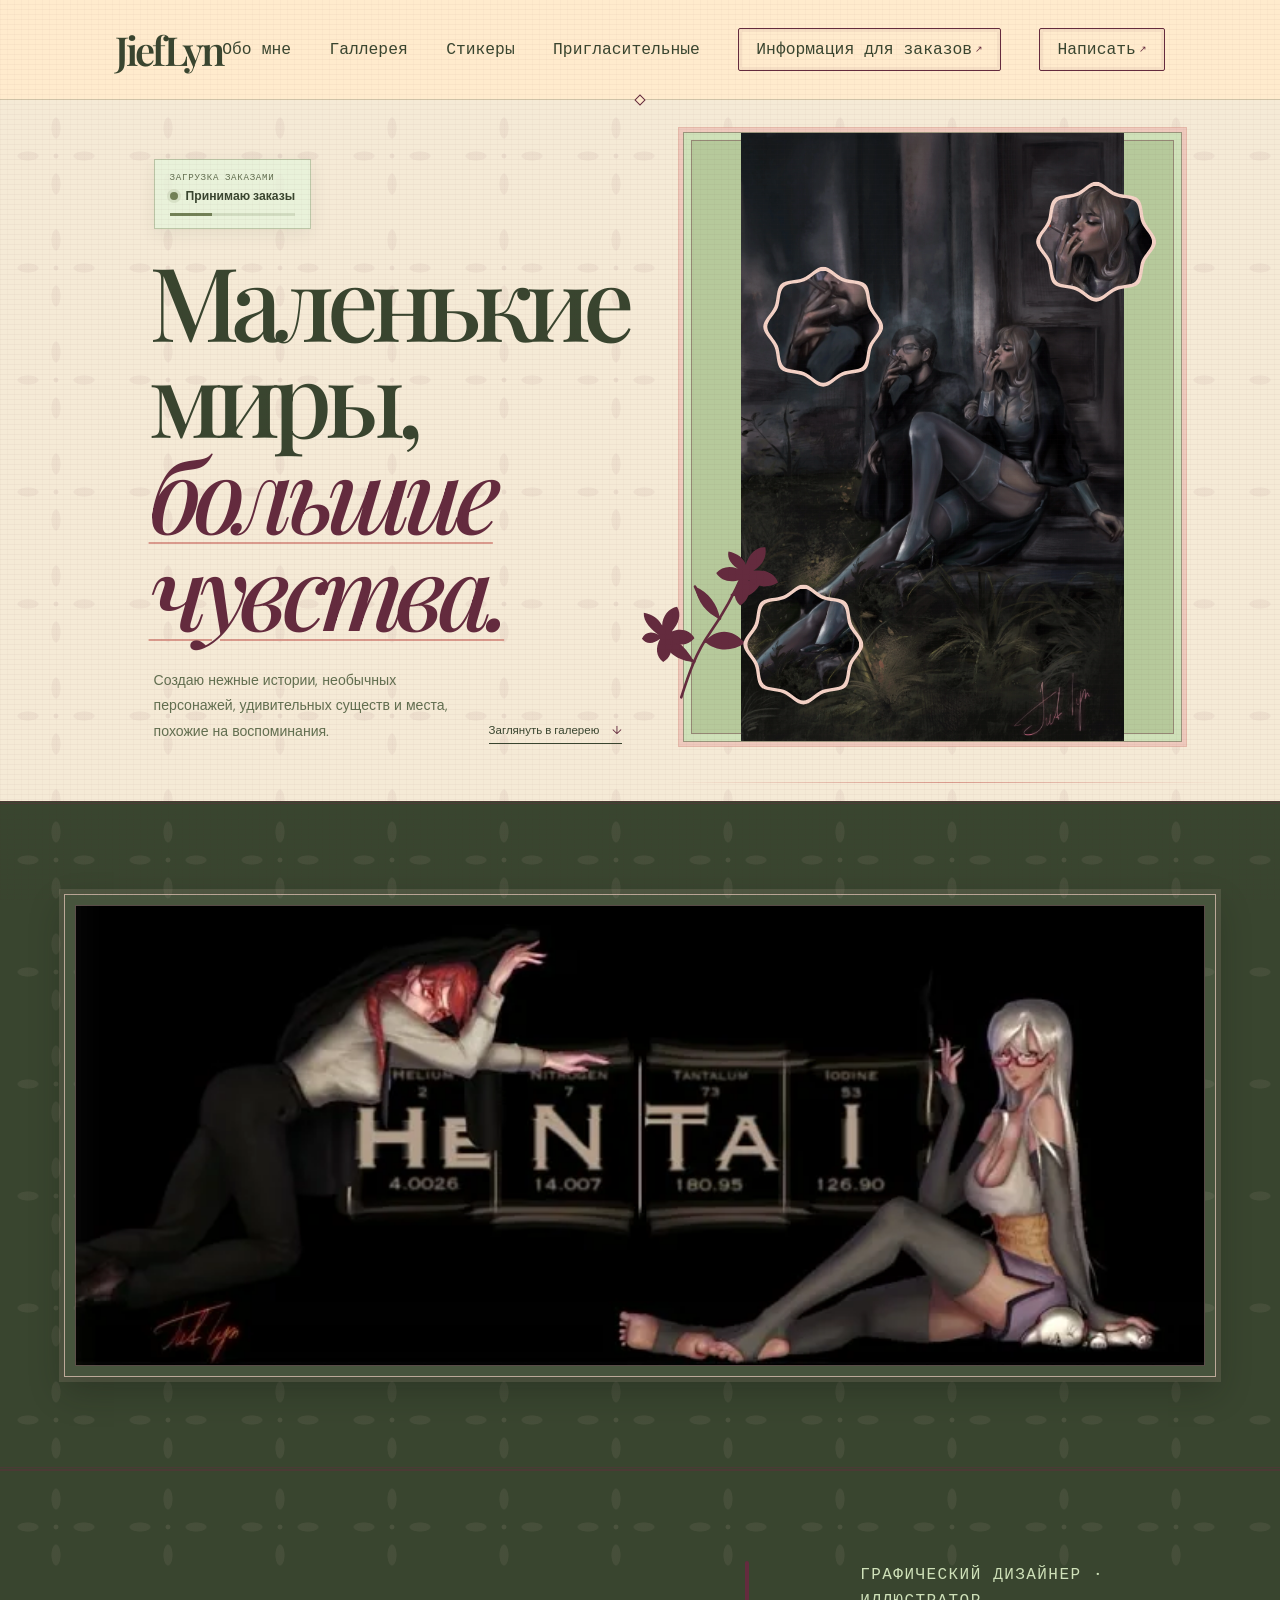
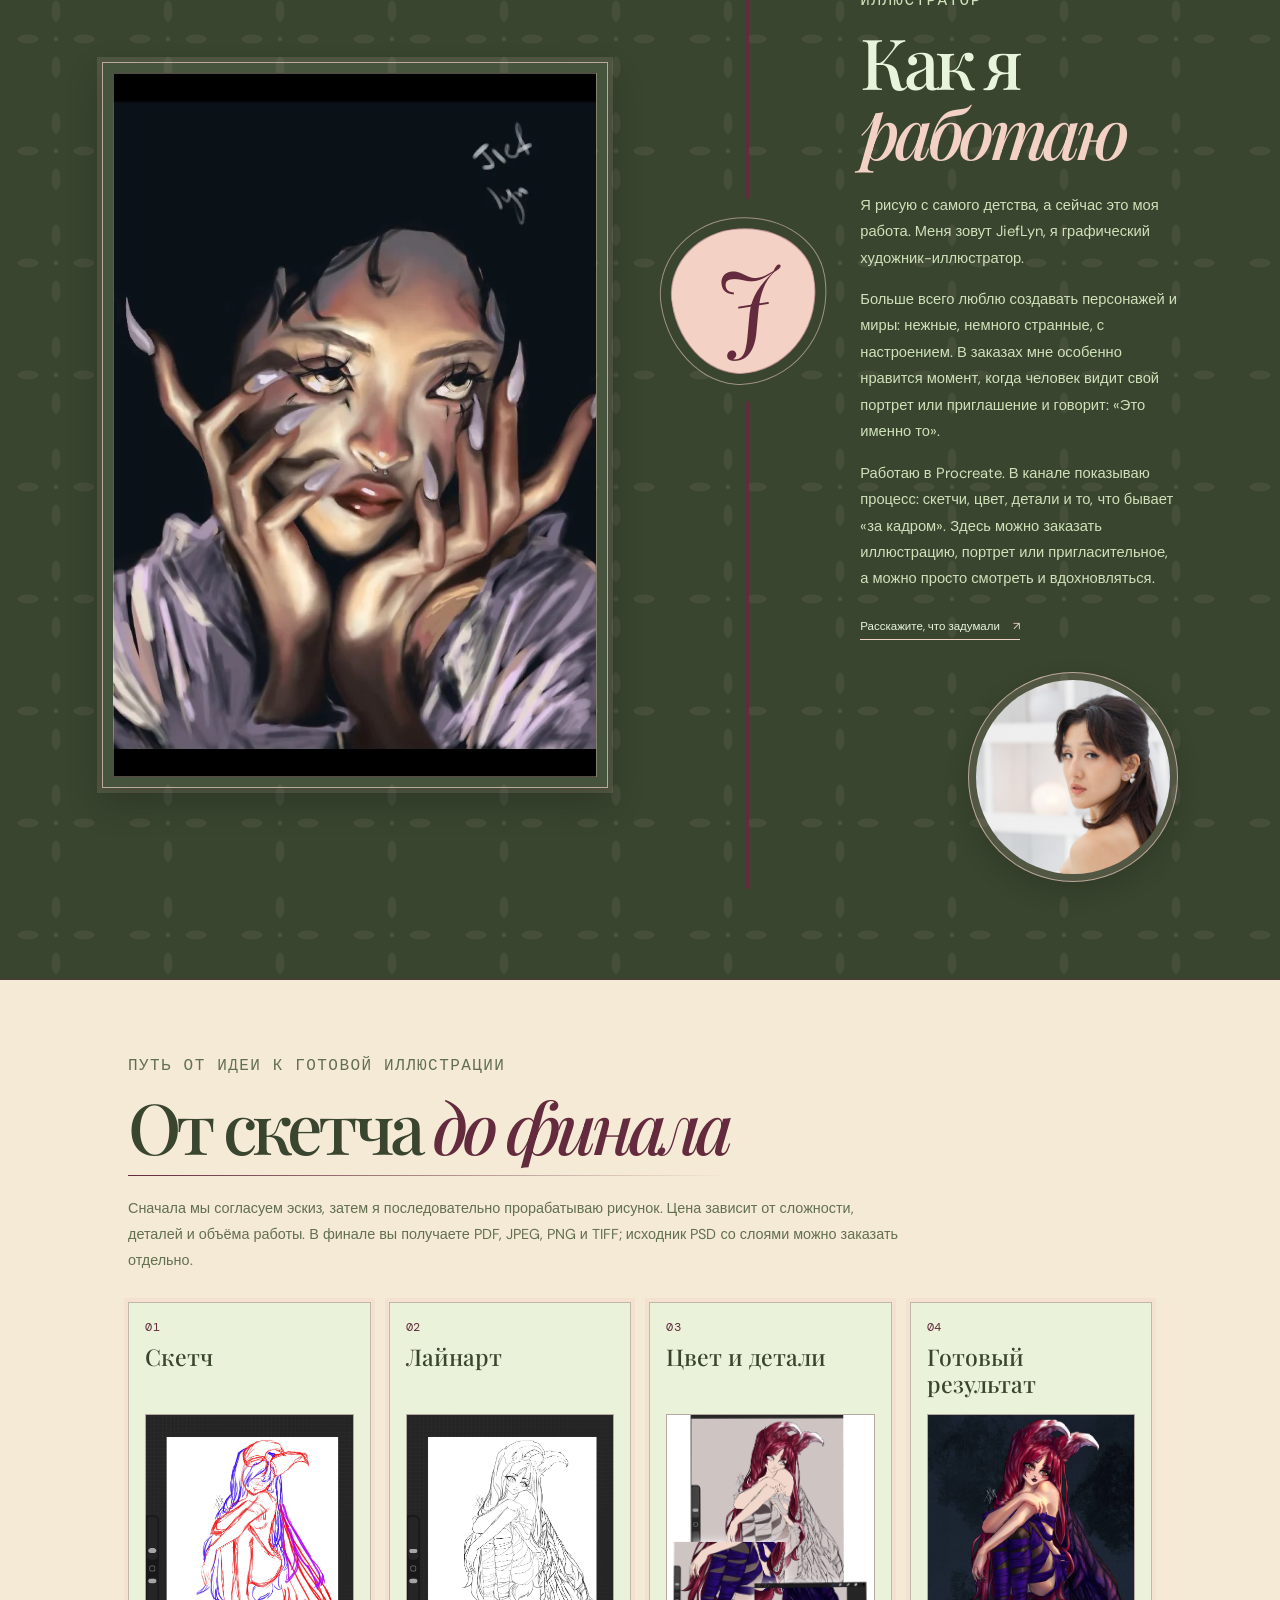
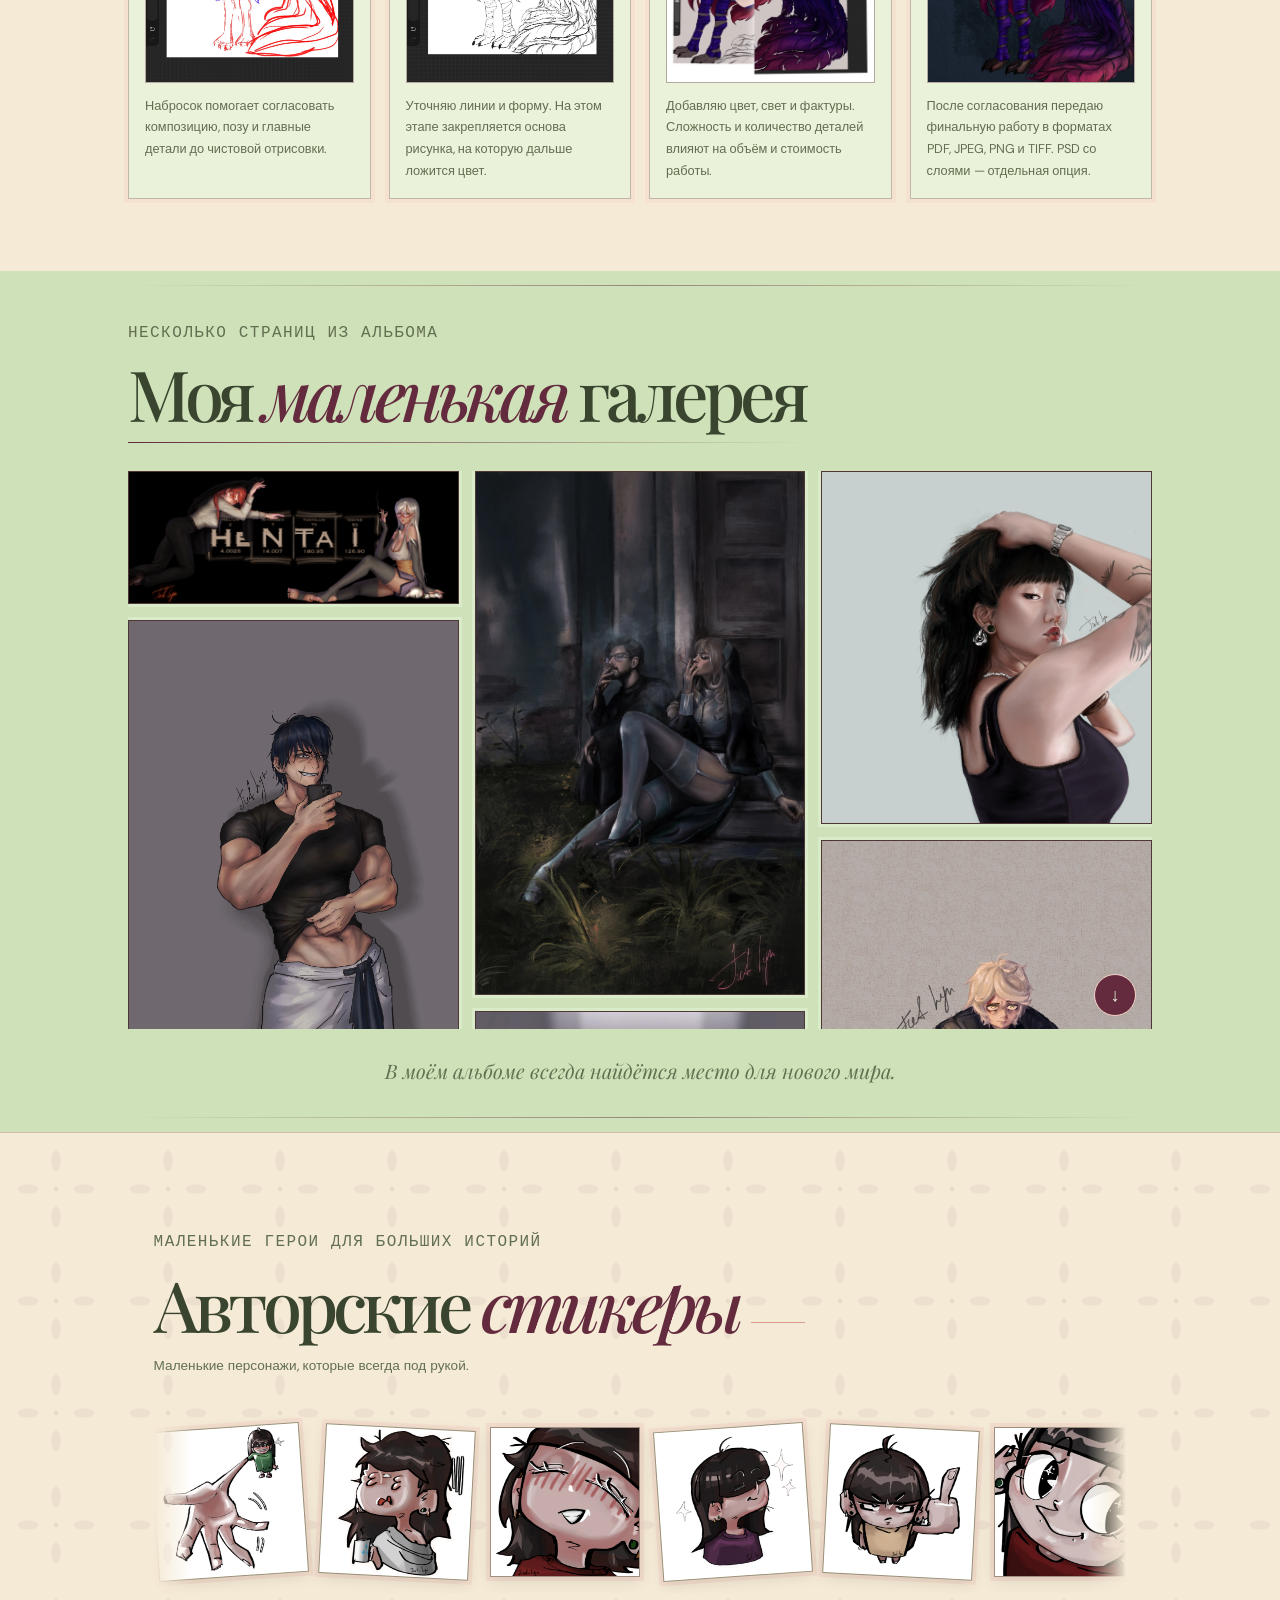
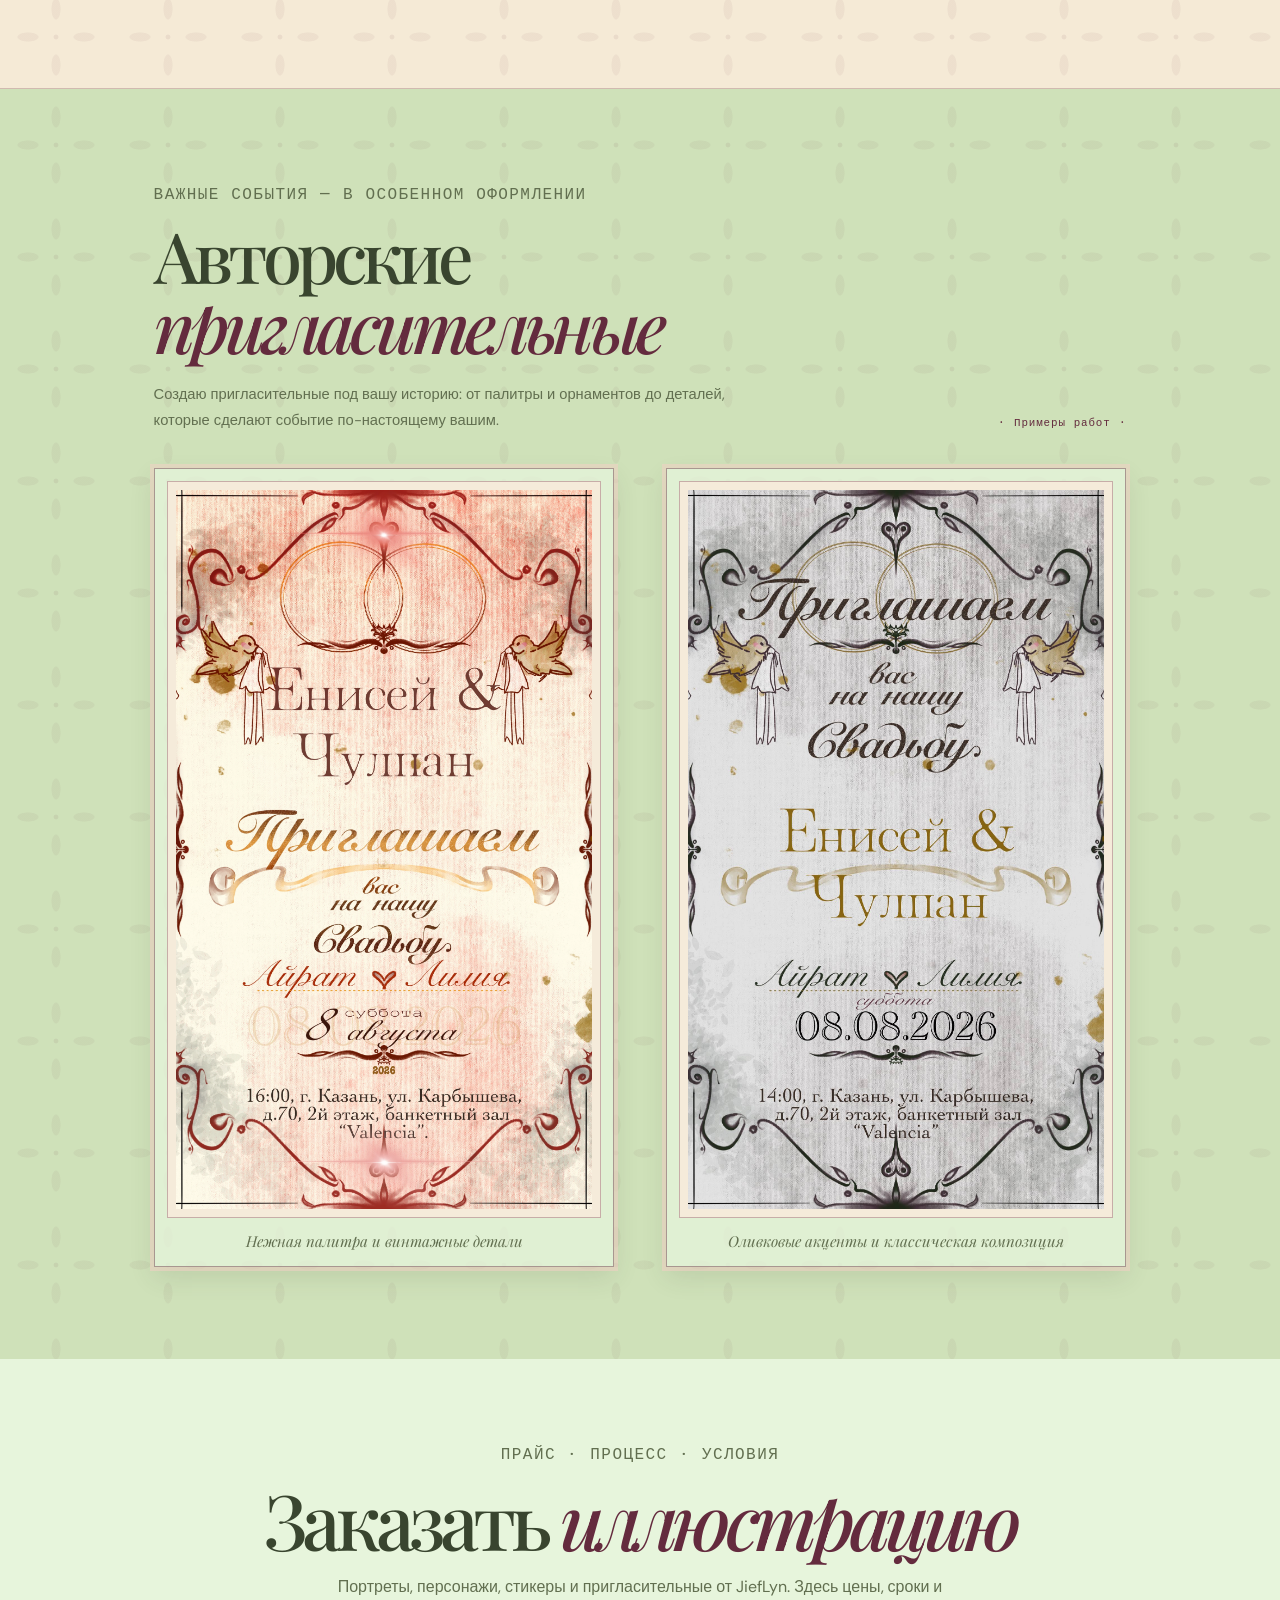
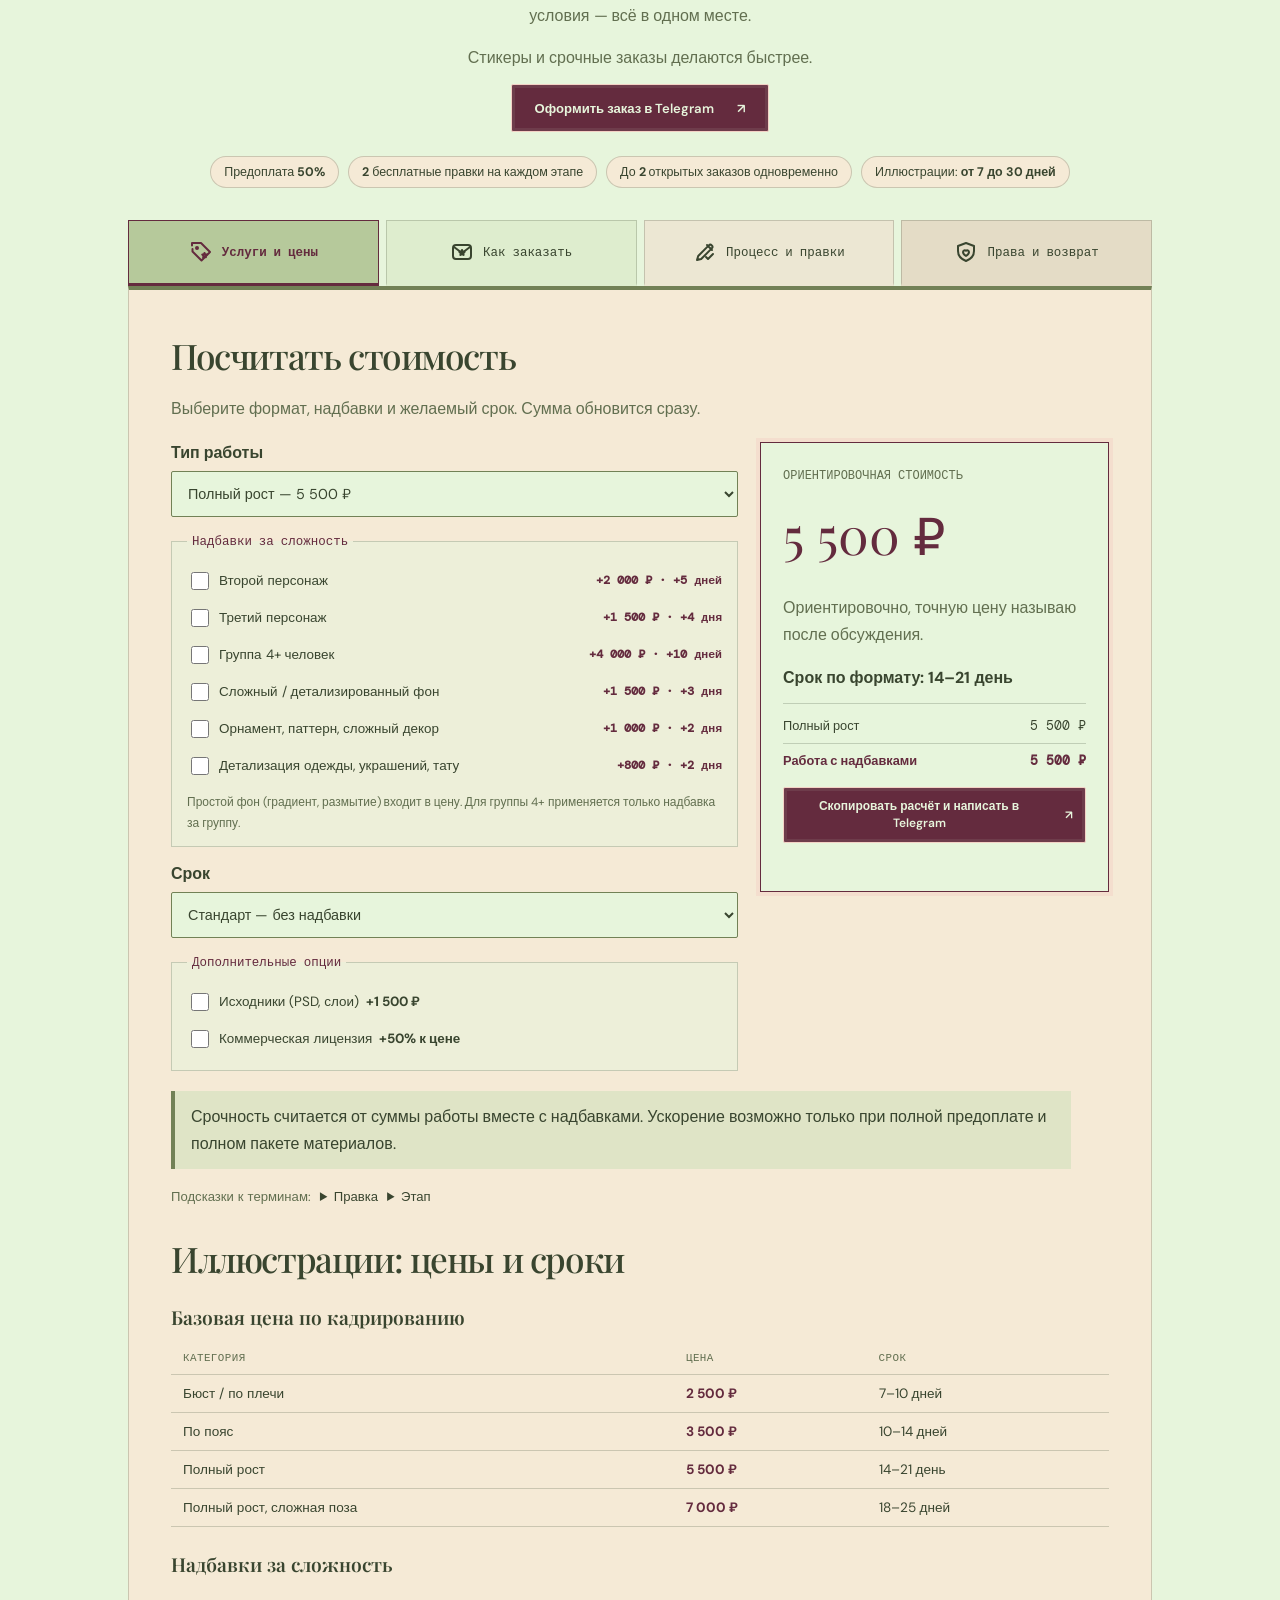
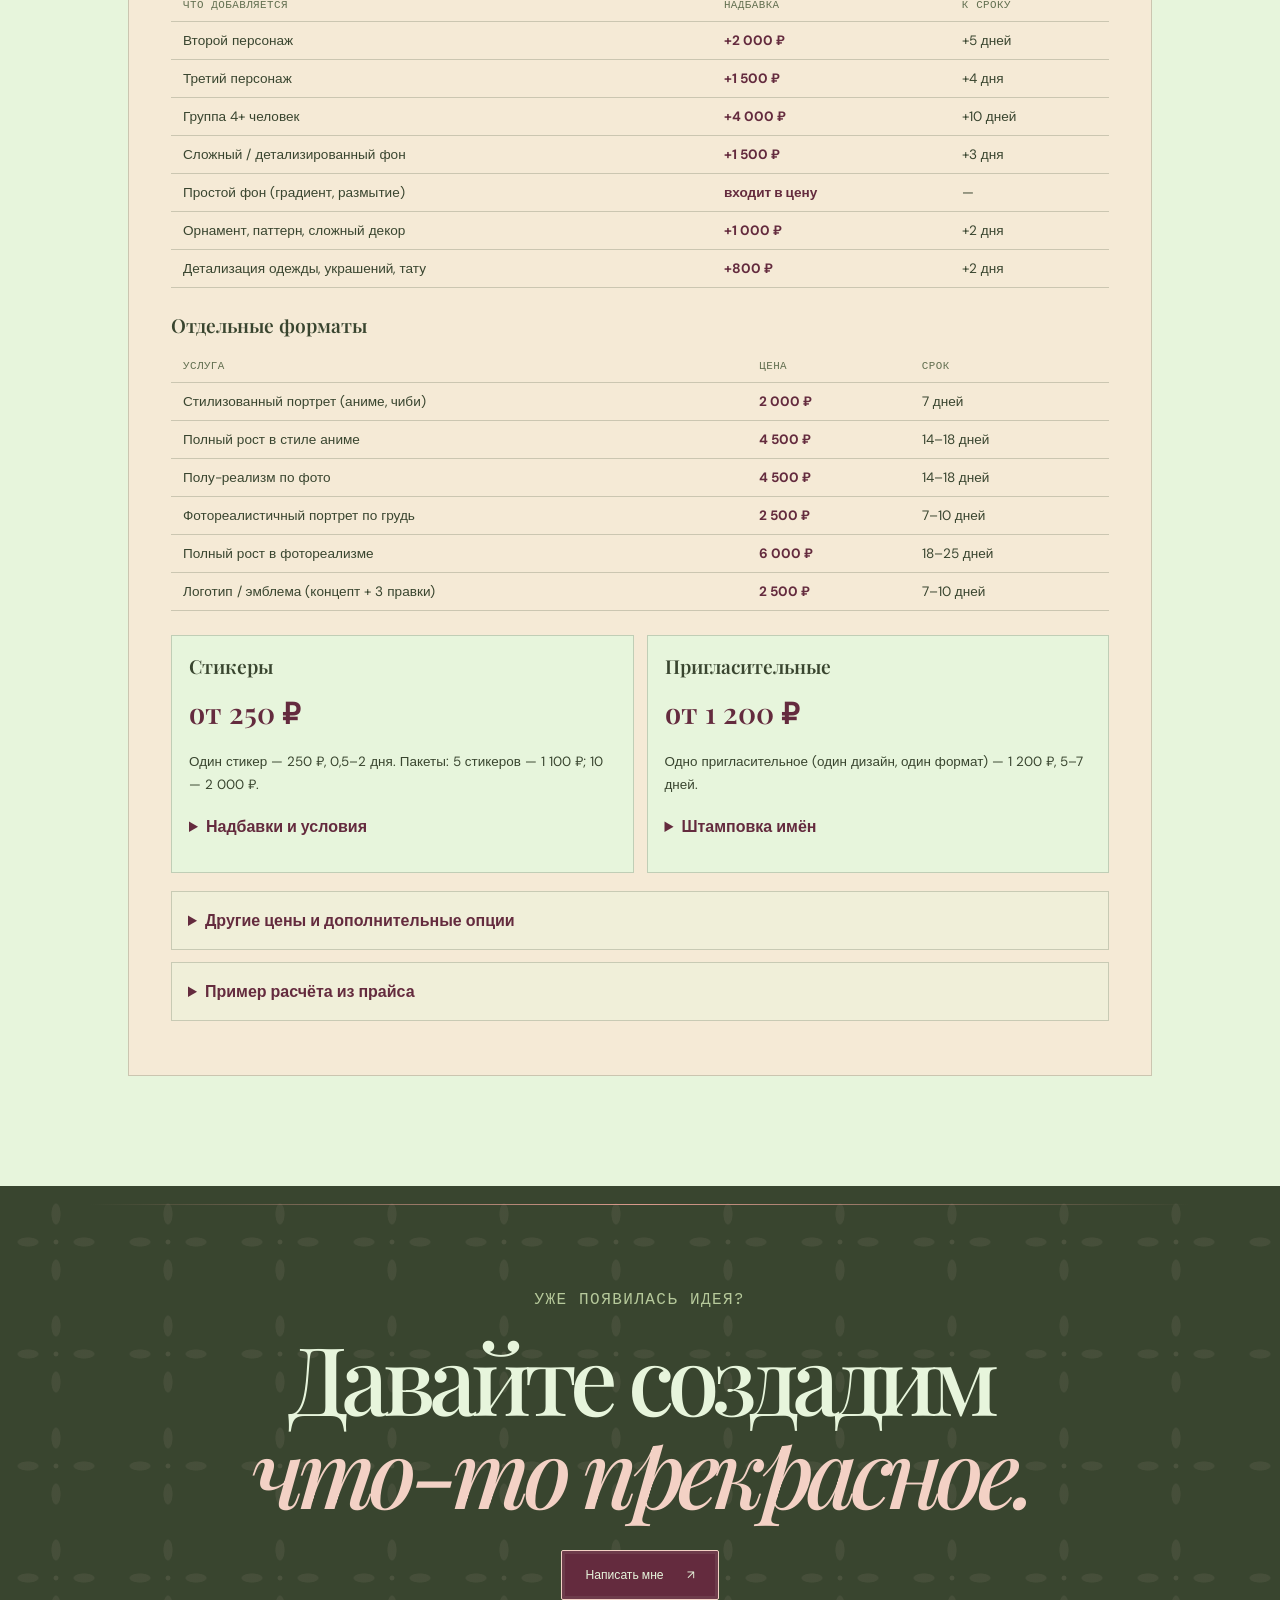
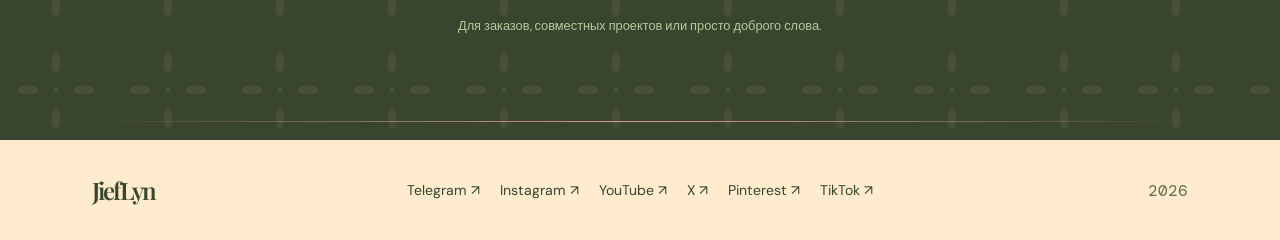
<file: index.html>
<!DOCTYPE html>
<html lang="ru">
<head>
  <meta charset="UTF-8">
  <meta name="viewport" content="width=device-width, initial-scale=1, viewport-fit=cover">
  <meta name="theme-color" content="#E7F5DC">
  <title>Услуги иллюстратора — портреты, персонажи, пригласительные | JiefLyn</title>
  <meta name="description" content="Иллюстратор на заказ — портреты, персонажи, пригласительные. Авторские иллюстрации и индивидуальный подход от JiefLyn.">
  <link rel="icon" type="image/png" href="images/icon/favicon.png?v=3">

  <link rel="preconnect" href="https://fonts.googleapis.com">
  <link rel="preconnect" href="https://fonts.gstatic.com" crossorigin>
  <link href="https://fonts.googleapis.com/css2?family=DM+Mono:wght@400;500&family=DM+Sans:wght@400;500;600;700&family=Playfair+Display:ital,wght@0,500;0,600;0,700;1,500;1,600&display=swap&subset=cyrillic,latin" rel="stylesheet">
  <link rel="stylesheet" href="css/styles.css">
</head>
<body>
  <svg aria-hidden="true" width="0" height="0" focusable="false">
    <defs>
      <clipPath id="hero-flower-shape" clipPathUnits="objectBoundingBox">
        <path d="M 0.5000 0.0000 C 0.5561 0.0000, 0.6095 0.0691, 0.6684 0.0935 C 0.7273 0.1179, 0.8139 0.1068, 0.8536 0.1464 C 0.8932 0.1861, 0.8821 0.2727, 0.9065 0.3316 C 0.9309 0.3905, 1.0000 0.4439, 1.0000 0.5000 C 1.0000 0.5561, 0.9309 0.6095, 0.9065 0.6684 C 0.8821 0.7273, 0.8932 0.8139, 0.8536 0.8536 C 0.8139 0.8932, 0.7273 0.8821, 0.6684 0.9065 C 0.6095 0.9309, 0.5561 1.0000, 0.5000 1.0000 C 0.4439 1.0000, 0.3905 0.9309, 0.3316 0.9065 C 0.2727 0.8821, 0.1861 0.8932, 0.1464 0.8536 C 0.1068 0.8139, 0.1179 0.7273, 0.0935 0.6684 C 0.0691 0.6095, 0.0000 0.5561, 0.0000 0.5000 C 0.0000 0.4439, 0.0691 0.3905, 0.0935 0.3316 C 0.1179 0.2727, 0.1068 0.1861, 0.1464 0.1464 C 0.1861 0.1068, 0.2727 0.1179, 0.3316 0.0935 C 0.3905 0.0691, 0.4439 0.0000, 0.5000 0.0000 Z" />
      </clipPath>
    </defs>
  </svg>
  <header class="site-header">
    <a class="wordmark" href="#" aria-label="На главную — JiefLyn">JiefLyn</a>
    <nav class="main-nav" aria-label="Главная навигация">
      <a href="#about">Обо мне</a>
      <a href="#work">Галлерея</a>
      <a href="#stickers">Стикеры</a>
      <a href="#invitations">Пригласительные</a>
      <a class="nav-contact jl-nav-order" href="#zakaz">Информация для заказов <span aria-hidden="true">↗</span></a>
      <a class="nav-contact" href="#contact">Написать <span aria-hidden="true">↗</span></a>
    </nav>
  </header>

  <main>
    <section class="hero" aria-labelledby="hero-title">
      <div class="hero-copy">
        <!-- При изменении загрузки обновите data-order-status и подпись статуса. -->
        <div class="order-status" data-order-status="accepting" role="status" aria-label="Статус заказов">
          <span class="order-status-label">Загрузка заказами</span>
          <p class="order-status-value">Принимаю заказы</p>
          <span class="order-status-track" aria-hidden="true"><span></span></span>
        </div>
        <h1 id="hero-title">Маленькие миры,<br><em>большие чувства.</em></h1>
        <div class="hero-bottom">
          <p class="hero-description">Создаю нежные истории, необычных персонажей, удивительных существ и места, похожие на воспоминания.</p>
          <a class="text-link" href="#work">Заглянуть в галерею <span aria-hidden="true">↓</span></a>
        </div>
      </div>

      <div class="hero-art">
        <div class="art-frame">
          <button class="image-open hero-image-open" type="button" aria-label="Увеличить иллюстрацию с двумя персонажами">
            <picture>
              <source type="image/webp" srcset="/images/webp/32.webp">
              <img src="images/32.jpg" alt="Иллюстрация 32" fetchpriority="high" loading="eager">
            </picture>
            <span class="hero-detail-lens hero-detail-lens--man" aria-hidden="true"></span>
            <span class="hero-detail-lens hero-detail-lens--face" aria-hidden="true"></span>
            <span class="hero-detail-lens hero-detail-lens--shoes" aria-hidden="true"></span>
          </button>
          <span class="art-sticker">
            <svg class="art-sticker-flower" viewBox="0 0 140 140" aria-hidden="true" focusable="false">
              <g fill="none" stroke="currentColor" stroke-linecap="round" stroke-linejoin="round" stroke-width="2.5">
                <path d="M27 130C38 109 48 91 64 75 78 61 91 46 106 23" />
                <path d="M45 99C34 91 24 82 17 69M58 82C72 80 84 82 95 90M76 63C65 52 60 41 58 29M91 43C102 45 112 42 120 36" />
              </g>
              <g fill="currentColor">
                <path d="M17 69C27 70 38 79 45 99 30 96 20 85 17 69ZM58 82C70 72 86 73 95 90 81 96 67 93 58 82ZM58 29C70 37 76 49 76 63 64 56 58 44 58 29ZM91 43C98 31 109 30 120 36 113 46 102 50 91 43Z" />
                <path d="M106 23C96 17 92 8 95 2 103 5 108 11 109 17 114 7 122 2 130 4 130 13 125 20 115 24 127 24 135 31 136 39 126 43 116 40 109 32 110 43 105 51 97 54 91 46 93 37 101 30 92 32 83 28 80 20 87 14 97 15 106 23Z" />
                <path d="M17 69C10 62 4 53 6 45 14 48 19 53 21 60 23 51 30 45 38 45 41 53 37 61 29 67 39 65 47 70 49 77 42 83 33 82 26 76 27 85 23 92 16 94 10 88 11 79 17 72 10 76 3 75 0 69 4 63 11 63 17 69Z" />
              </g>
            </svg>
          </span>
        </div>
      </div>
    </section>

    <section class="about-section speedpaint-section" aria-label="Второй спидпейнт">
      <div class="about-speedpaint">
        <div class="speedpaint-preview speedpaint-preview--wide">
          <video data-src="images/speedpaint/speedpaint2.MP4" poster="/images/webp/speedpaint/speedpaint2-poster.webp" muted autoplay loop playsinline preload="none" aria-hidden="true"></video>
        </div>
      </div>
    </section>

    <section class="about-section" id="about" aria-labelledby="about-title">
      <div class="about-speedpaint">
        <div class="speedpaint-preview">
          <video data-src="images/speedpaint/speedpaint.mp4" poster="/images/webp/speedpaint/speedpaint-poster.webp" muted autoplay loop playsinline preload="none" aria-hidden="true"></video>
        </div>
      </div>
      <div class="about-details">
        <div class="about-mark" aria-hidden="true">J</div>
        <div class="about-copy">
          <p class="eyebrow">Графический дизайнер · иллюстратор</p>
          <h2 id="about-title">Как я <br><em>работаю</em></h2>
          <p>Я рисую с самого детства, а сейчас это моя работа. Меня зовут JiefLyn, я графический художник-иллюстратор.</p>
          <p>Больше всего люблю создавать персонажей и миры: нежные, немного странные, с настроением. В заказах мне особенно нравится момент, когда человек видит свой портрет или приглашение и говорит: «Это именно то».</p>
          <p>Работаю в Procreate. В канале показываю процесс: скетчи, цвет, детали и то, что бывает «за кадром». Здесь можно заказать иллюстрацию, портрет или пригласительное, а можно просто смотреть и вдохновляться.</p>
          <a class="text-link" href="#contact">Расскажите, что задумали <span aria-hidden="true">↗</span></a>
        </div>
        <figure class="about-aside">
          <img src="images/photo/-2147483648_-220201.jpg" alt="Портрет иллюстратора JiefLyn" width="852" height="907" loading="lazy">
        </figure>
      </div>
    </section>

    <section class="process-section" aria-labelledby="process-title">
      <div class="section-heading">
        <div>
          <p class="eyebrow">Путь от идеи к готовой иллюстрации</p>
          <h2 id="process-title">От скетча <em>до финала</em></h2>
        </div>
      </div>
      <p class="process-intro">Сначала мы согласуем эскиз, затем я последовательно прорабатываю рисунок. Цена зависит от сложности, деталей и объёма работы. В финале вы получаете PDF, JPEG, PNG и TIFF; исходник PSD со слоями можно заказать отдельно.</p>
      <ol class="process-steps">
        <li class="process-step">
          <p class="process-step-number">01</p>
          <h3>Скетч</h3>
          <button class="image-open process-image" type="button" aria-label="Увеличить этап 1: скетч">
            <picture>
              <source type="image/webp" srcset="/images/webp/process/1.webp">
              <img src="images/process/1.jpg" alt="Первичный цветной скетч персонажа с длинными волосами и хвостом" width="1640" height="2360" loading="lazy">
            </picture>
          </button>
          <p class="process-step-copy">Набросок помогает согласовать композицию, позу и главные детали до чистовой отрисовки.</p>
        </li>
        <li class="process-step">
          <p class="process-step-number">02</p>
          <h3>Лайнарт</h3>
          <button class="image-open process-image" type="button" aria-label="Увеличить этап 2: лайнарт">
            <picture>
              <source type="image/webp" srcset="/images/webp/process/2.webp">
              <img src="images/process/2.jpg" alt="Чистый контурный рисунок персонажа после скетча" width="1640" height="2360" loading="lazy">
            </picture>
          </button>
          <p class="process-step-copy">Уточняю линии и форму. На этом этапе закрепляется основа рисунка, на которую дальше ложится цвет.</p>
        </li>
        <li class="process-step">
          <p class="process-step-number">03</p>
          <h3>Цвет и детали</h3>
          <button class="image-open process-image" type="button" aria-label="Увеличить этап 3: цвет и детали">
            <picture>
              <source type="image/webp" srcset="/images/webp/process/3.webp">
              <img src="images/process/3.jpg" alt="Персонаж в цвете и процессе проработки отдельных деталей" width="878" height="1280" loading="lazy">
            </picture>
          </button>
          <p class="process-step-copy">Добавляю цвет, свет и фактуры. Сложность и количество деталей влияют на объём и стоимость работы.</p>
        </li>
        <li class="process-step">
          <p class="process-step-number">04</p>
          <h3>Готовый результат</h3>
          <button class="image-open process-image" type="button" aria-label="Увеличить этап 4: готовый результат">
            <picture>
              <source type="image/webp" srcset="/images/webp/process/4.webp">
              <img src="images/process/4.jpg" alt="Готовая детализированная иллюстрация персонажа в бордовых и фиолетовых тонах" width="1989" height="2560" loading="lazy">
            </picture>
          </button>
          <p class="process-step-copy">После согласования передаю финальную работу в форматах PDF, JPEG, PNG и TIFF. PSD со слоями — отдельная опция.</p>
        </li>
      </ol>
    </section>

    <section class="work-section" id="work" aria-labelledby="work-title">
      <div class="section-heading">
        <div>
          <p class="eyebrow">Несколько страниц из альбома</p>
          <h2 id="work-title">Моя <em>маленькая</em> галерея</h2>
        </div>
      </div>

      <div class="gallery-pages" aria-label="Галерея работ">
        <div class="gallery-page is-active" aria-label="Галерея работ">
          <div class="gallery-scroll-area" tabindex="0" aria-label="Прокручиваемая сетка работ">
            <div class="gallery-grid">
              <figure class="gallery-card">
                <button class="image-open gallery-image" type="button" aria-label="Увеличить изображение: 33">
                  <picture>
                    <source type="image/webp" srcset="/images/webp/33.webp">
                    <img src="images/33.png" alt="Иллюстрация 33: две героини на фоне таблицы химических элементов" width="5760" height="2304" loading="lazy">
                  </picture>
                </button>
              </figure>
              <figure class="gallery-card">
                <button class="image-open gallery-image" type="button" aria-label="Увеличить изображение: 32">
                  <picture>
                    <source type="image/webp" srcset="/images/webp/32.webp">
                    <img src="images/32.jpg" alt="Иллюстрация 32" width="3988" height="6336" loading="lazy">
                  </picture>
                </button>
              </figure>
              <figure class="gallery-card">
                <button class="image-open gallery-image" type="button" aria-label="Увеличить изображение: 31">
                  <picture>
                    <source type="image/webp" srcset="/images/webp/31.webp">
                    <img src="images/31.JPG" alt="Иллюстрация 31" width="2246" height="2258" loading="lazy">
                  </picture>
                </button>
              </figure>
              <figure class="gallery-card">
                <button class="image-open gallery-image" type="button" aria-label="Увеличить изображение: 30">
                  <picture>
                    <source type="image/webp" srcset="/images/webp/30.webp">
                    <img src="images/30.jpg" alt="Иллюстрация 30" width="3567" height="3805" loading="lazy">
                  </picture>
                </button>
              </figure>
              <figure class="gallery-card">
                <button class="image-open gallery-image" type="button" aria-label="Увеличить изображение: 29">
                  <picture>
                    <source type="image/webp" srcset="/images/webp/29.webp">
                    <img src="images/29.jpg" alt="Иллюстрация 29" width="2526" height="3477" loading="lazy">
                  </picture>
                </button>
              </figure>
              <figure class="gallery-card">
                <button class="image-open gallery-image" type="button" aria-label="Увеличить изображение: 28">
                  <picture>
                    <source type="image/webp" srcset="/images/webp/28.webp">
                    <img src="images/28.jpg" alt="Иллюстрация 28" width="2301" height="2983" loading="lazy">
                  </picture>
                </button>
              </figure>
              <figure class="gallery-card">
                <button class="image-open gallery-image" type="button" aria-label="Увеличить изображение: 27">
                  <picture>
                    <source type="image/webp" srcset="/images/webp/27.webp">
                    <img src="images/27.jpg" alt="Иллюстрация 27" width="2708" height="3518" loading="lazy">
                  </picture>
                </button>
              </figure>
              <figure class="gallery-card">
                <button class="image-open gallery-image" type="button" aria-label="Увеличить изображение: 26">
                  <picture>
                    <source type="image/webp" srcset="/images/webp/26.webp">
                    <img src="images/26.jpg" alt="Иллюстрация 26" width="2070" height="2728" loading="lazy">
                  </picture>
                </button>
              </figure>
              <figure class="gallery-card">
                <button class="image-open gallery-image" type="button" aria-label="Увеличить изображение: 25">
                  <picture>
                    <source type="image/webp" srcset="/images/webp/25.webp">
                    <img src="images/25.jpg" alt="Иллюстрация 25" width="2308" height="2858" loading="lazy">
                  </picture>
                </button>
              </figure>
              <figure class="gallery-card">
                <button class="image-open gallery-image" type="button" aria-label="Увеличить изображение: 24">
                  <picture>
                    <source type="image/webp" srcset="/images/webp/24.webp">
                    <img src="images/24.jpg" alt="Иллюстрация 24" width="2531" height="2719" loading="lazy">
                  </picture>
                </button>
              </figure>
              <figure class="gallery-card">
                <button class="image-open gallery-image" type="button" aria-label="Увеличить изображение: 23">
                  <picture>
                    <source type="image/webp" srcset="/images/webp/23.webp">
                    <img src="images/23.jpg" alt="Иллюстрация 23" width="1640" height="2360" loading="lazy">
                  </picture>
                </button>
              </figure>
              <figure class="gallery-card">
                <button class="image-open gallery-image" type="button" aria-label="Увеличить изображение: 22">
                  <picture>
                    <source type="image/webp" srcset="/images/webp/22.webp">
                    <img src="images/22.jpg" alt="Иллюстрация 22" width="3650" height="3071" loading="lazy">
                  </picture>
                </button>
              </figure>
              <figure class="gallery-card">
                <button class="image-open gallery-image" type="button" aria-label="Увеличить изображение: 21">
                  <picture>
                    <source type="image/webp" srcset="/images/webp/21.webp">
                    <img src="images/21.JPG" alt="Иллюстрация 21" width="2360" height="1640" loading="lazy">
                  </picture>
                </button>
              </figure>
              <figure class="gallery-card">
                <button class="image-open gallery-image" type="button" aria-label="Увеличить изображение: 20">
                  <picture>
                    <source type="image/webp" srcset="/images/webp/20.webp">
                    <img src="images/20.JPG" alt="Иллюстрация 20" width="2048" height="2112" loading="lazy">
                  </picture>
                </button>
              </figure>
              <figure class="gallery-card">
                <button class="image-open gallery-image" type="button" aria-label="Увеличить изображение: 19">
                  <picture>
                    <source type="image/webp" srcset="/images/webp/19.webp">
                    <img src="images/19.JPG" alt="Иллюстрация 19" width="2048" height="2112" loading="lazy">
                  </picture>
                </button>
              </figure>
              <figure class="gallery-card">
                <button class="image-open gallery-image" type="button" aria-label="Увеличить изображение: 18">
                  <picture>
                    <source type="image/webp" srcset="/images/webp/18.webp">
                    <img src="images/18.jpg" alt="Иллюстрация 18" width="3028" height="3068" loading="lazy">
                  </picture>
                </button>
              </figure>
              <figure class="gallery-card">
                <button class="image-open gallery-image" type="button" aria-label="Увеличить изображение: 17">
                  <picture>
                    <source type="image/webp" srcset="/images/webp/17.webp">
                    <img src="images/17.jpg" alt="Иллюстрация 17" width="3067" height="4753" loading="lazy">
                  </picture>
                </button>
              </figure>
              <figure class="gallery-card">
                <button class="image-open gallery-image" type="button" aria-label="Увеличить изображение: 16">
                  <picture>
                    <source type="image/webp" srcset="/images/webp/16.webp">
                    <img src="images/16.jpg" alt="Иллюстрация 16" width="3287" height="4230" loading="lazy">
                  </picture>
                </button>
              </figure>
              <figure class="gallery-card">
                <button class="image-open gallery-image" type="button" aria-label="Увеличить изображение: 15">
                  <picture>
                    <source type="image/webp" srcset="/images/webp/15.webp">
                    <img src="images/15.jpg" alt="Иллюстрация 15" width="2048" height="2048" loading="lazy">
                  </picture>
                </button>
              </figure>
              <figure class="gallery-card">
                <button class="image-open gallery-image" type="button" aria-label="Увеличить изображение: 14">
                  <picture>
                    <source type="image/webp" srcset="/images/webp/14.webp">
                    <img src="images/14.jpg" alt="Иллюстрация 14" width="2502" height="3580" loading="lazy">
                  </picture>
                </button>
              </figure>
              <figure class="gallery-card">
                <button class="image-open gallery-image" type="button" aria-label="Увеличить изображение: 13">
                  <picture>
                    <source type="image/webp" srcset="/images/webp/13.webp">
                    <img src="images/13.jpg" alt="Иллюстрация 13" width="2349" height="2954" loading="lazy">
                  </picture>
                </button>
              </figure>
              <figure class="gallery-card">
                <button class="image-open gallery-image" type="button" aria-label="Увеличить изображение: 12">
                  <picture>
                    <source type="image/webp" srcset="/images/webp/12.webp">
                    <img src="images/12.jpg" alt="Иллюстрация 12" width="2305" height="2305" loading="lazy">
                  </picture>
                </button>
              </figure>
              <figure class="gallery-card">
                <button class="image-open gallery-image" type="button" aria-label="Увеличить изображение: 11">
                  <picture>
                    <source type="image/webp" srcset="/images/webp/11.webp">
                    <img src="images/11.jpg" alt="Иллюстрация 11" width="3163" height="3882" loading="lazy">
                  </picture>
                </button>
              </figure>
              <figure class="gallery-card">
                <button class="image-open gallery-image" type="button" aria-label="Увеличить изображение: 10">
                  <picture>
                    <source type="image/webp" srcset="/images/webp/10.webp">
                    <img src="images/10.JPG" alt="Иллюстрация 10" width="1332" height="1920" loading="lazy">
                  </picture>
                </button>
              </figure>
              <figure class="gallery-card">
                <button class="image-open gallery-image" type="button" aria-label="Увеличить изображение: 9">
                  <picture>
                    <source type="image/webp" srcset="/images/webp/9.webp">
                    <img src="images/9.JPG" alt="Иллюстрация 9" width="1820" height="1952" loading="lazy">
                  </picture>
                </button>
              </figure>
              <figure class="gallery-card">
                <button class="image-open gallery-image" type="button" aria-label="Увеличить изображение: 8">
                  <picture>
                    <source type="image/webp" srcset="/images/webp/8.webp">
                    <img src="images/8.jpg" alt="Иллюстрация 8" width="1439" height="1817" loading="lazy">
                  </picture>
                </button>
              </figure>
              <figure class="gallery-card">
                <button class="image-open gallery-image" type="button" aria-label="Увеличить изображение: 7">
                  <picture>
                    <source type="image/webp" srcset="/images/webp/7.webp">
                    <img src="images/7.jpg" alt="Иллюстрация 7" width="1200" height="1916" loading="lazy">
                  </picture>
                </button>
              </figure>
              <figure class="gallery-card">
                <button class="image-open gallery-image" type="button" aria-label="Увеличить изображение: 6">
                  <picture>
                    <source type="image/webp" srcset="/images/webp/6.webp">
                    <img src="images/6.jpg" alt="Иллюстрация 6" width="1200" height="1916" loading="lazy">
                  </picture>
                </button>
              </figure>
              <figure class="gallery-card">
                <button class="image-open gallery-image" type="button" aria-label="Увеличить изображение: 5">
                  <picture>
                    <source type="image/webp" srcset="/images/webp/5.webp">
                    <img src="images/5.jpg" alt="Иллюстрация 5" width="1256" height="1440" loading="lazy">
                  </picture>
                </button>
              </figure>
              <figure class="gallery-card">
                <button class="image-open gallery-image" type="button" aria-label="Увеличить изображение: 4">
                  <picture>
                    <source type="image/webp" srcset="/images/webp/4.webp">
                    <img src="images/4.jpg" alt="Иллюстрация 4" width="1200" height="1928" loading="lazy">
                  </picture>
                </button>
              </figure>
              <figure class="gallery-card">
                <button class="image-open gallery-image" type="button" aria-label="Увеличить изображение: 3">
                  <picture>
                    <source type="image/webp" srcset="/images/webp/3.webp">
                    <img src="images/3.jpg" alt="Иллюстрация 3" width="1080" height="1440" loading="lazy">
                  </picture>
                </button>
              </figure>
              <figure class="gallery-card">
                <button class="image-open gallery-image" type="button" aria-label="Увеличить изображение: 2">
                  <picture>
                    <source type="image/webp" srcset="/images/webp/2.webp">
                    <img src="images/2.jpg" alt="Иллюстрация 2" width="1200" height="1928" loading="lazy">
                  </picture>
                </button>
              </figure>
              <figure class="gallery-card">
                <button class="image-open gallery-image" type="button" aria-label="Увеличить изображение: 1">
                  <picture>
                    <source type="image/webp" srcset="/images/webp/1.webp">
                    <img src="images/1.jpg" alt="Иллюстрация 1" width="1200" height="1928" loading="lazy">
                  </picture>
                </button>
              </figure>
</div>
          </div>
          <div class="gallery-scroll-controls">
            <button class="gallery-scroll-button gallery-scroll-up" type="button" aria-label="Прокрутить галерею вверх" hidden>↑</button>
            <button class="gallery-scroll-button gallery-scroll-down" type="button" aria-label="Прокрутить галерею вниз">↓</button>
          </div>
        </div>
      </div>
      <p class="gallery-footnote">В моём альбоме всегда найдётся место для нового мира.</p>
    </section>

    <section class="stickers-section" id="stickers" aria-labelledby="stickers-title">
      <div class="stickers-heading">
        <p class="eyebrow">Маленькие герои для больших историй</p>
        <h2 id="stickers-title">Авторские <em>стикеры</em></h2>
        <p>Маленькие персонажи, которые всегда под рукой.</p>
      </div>
      <div class="sticker-marquee" aria-label="Лента авторских стикеров">
        <div class="sticker-track">
          <div class="sticker-group">
            <button class="image-open sticker-image" type="button" aria-label="Увеличить стикер 0873">
              <picture>
                <source type="image/webp" srcset="/images/webp/stikers/IMG_0873.webp">
                <img src="images/stikers/IMG_0873.JPG" alt="Стикер 0873" loading="lazy">
              </picture>
            </button>
            <button class="image-open sticker-image" type="button" aria-label="Увеличить стикер 0874">
              <picture>
                <source type="image/webp" srcset="/images/webp/stikers/IMG_0874.webp">
                <img src="images/stikers/IMG_0874.JPG" alt="Стикер 0874" loading="lazy">
              </picture>
            </button>
            <button class="image-open sticker-image" type="button" aria-label="Увеличить стикер 0875">
              <picture>
                <source type="image/webp" srcset="/images/webp/stikers/IMG_0875.webp">
                <img src="images/stikers/IMG_0875.JPG" alt="Стикер 0875" loading="lazy">
              </picture>
            </button>
            <button class="image-open sticker-image" type="button" aria-label="Увеличить стикер 0876">
              <picture>
                <source type="image/webp" srcset="/images/webp/stikers/IMG_0876.webp">
                <img src="images/stikers/IMG_0876.JPG" alt="Стикер 0876" loading="lazy">
              </picture>
            </button>
            <button class="image-open sticker-image" type="button" aria-label="Увеличить стикер 0877">
              <picture>
                <source type="image/webp" srcset="/images/webp/stikers/IMG_0877.webp">
                <img src="images/stikers/IMG_0877.JPG" alt="Стикер 0877" loading="lazy">
              </picture>
            </button>
            <button class="image-open sticker-image" type="button" aria-label="Увеличить стикер 0878">
              <picture>
                <source type="image/webp" srcset="/images/webp/stikers/IMG_0878.webp">
                <img src="images/stikers/IMG_0878.JPG" alt="Стикер 0878" loading="lazy">
              </picture>
            </button>
            <button class="image-open sticker-image" type="button" aria-label="Увеличить стикер 0879">
              <picture>
                <source type="image/webp" srcset="/images/webp/stikers/IMG_0879.webp">
                <img src="images/stikers/IMG_0879.JPG" alt="Стикер 0879" loading="lazy">
              </picture>
            </button>
            <button class="image-open sticker-image" type="button" aria-label="Увеличить стикер 0880">
              <picture>
                <source type="image/webp" srcset="/images/webp/stikers/IMG_0880.webp">
                <img src="images/stikers/IMG_0880.JPG" alt="Стикер 0880" loading="lazy">
              </picture>
            </button>
            <button class="image-open sticker-image" type="button" aria-label="Увеличить стикер 0881">
              <picture>
                <source type="image/webp" srcset="/images/webp/stikers/IMG_0881.webp">
                <img src="images/stikers/IMG_0881.JPG" alt="Стикер 0881" loading="lazy">
              </picture>
            </button>
            <button class="image-open sticker-image" type="button" aria-label="Увеличить стикер 0882">
              <picture>
                <source type="image/webp" srcset="/images/webp/stikers/IMG_0882.webp">
                <img src="images/stikers/IMG_0882.JPG" alt="Стикер 0882" loading="lazy">
              </picture>
            </button>
            <button class="image-open sticker-image" type="button" aria-label="Увеличить стикер 0883">
              <picture>
                <source type="image/webp" srcset="/images/webp/stikers/IMG_0883.webp">
                <img src="images/stikers/IMG_0883.JPG" alt="Стикер 0883" loading="lazy">
              </picture>
            </button>
            <button class="image-open sticker-image" type="button" aria-label="Увеличить стикер 0884">
              <picture>
                <source type="image/webp" srcset="/images/webp/stikers/IMG_0884.webp">
                <img src="images/stikers/IMG_0884.JPG" alt="Стикер 0884" loading="lazy">
              </picture>
            </button>
            <button class="image-open sticker-image" type="button" aria-label="Увеличить стикер 0885">
              <picture>
                <source type="image/webp" srcset="/images/webp/stikers/IMG_0885.webp">
                <img src="images/stikers/IMG_0885.JPG" alt="Стикер 0885" loading="lazy">
              </picture>
            </button>
            <button class="image-open sticker-image" type="button" aria-label="Увеличить стикер 0886">
              <picture>
                <source type="image/webp" srcset="/images/webp/stikers/IMG_0886.webp">
                <img src="images/stikers/IMG_0886.JPG" alt="Стикер 0886" loading="lazy">
              </picture>
            </button>
            <button class="image-open sticker-image" type="button" aria-label="Увеличить стикер 0887">
              <picture>
                <source type="image/webp" srcset="/images/webp/stikers/IMG_0887.webp">
                <img src="images/stikers/IMG_0887.JPG" alt="Стикер 0887" loading="lazy">
              </picture>
            </button>
            <button class="image-open sticker-image" type="button" aria-label="Увеличить стикер 0888">
              <picture>
                <source type="image/webp" srcset="/images/webp/stikers/IMG_0888.webp">
                <img src="images/stikers/IMG_0888.JPG" alt="Стикер 0888" loading="lazy">
              </picture>
            </button>
            <button class="image-open sticker-image" type="button" aria-label="Увеличить стикер 0889">
              <picture>
                <source type="image/webp" srcset="/images/webp/stikers/IMG_0889.webp">
                <img src="images/stikers/IMG_0889.JPG" alt="Стикер 0889" loading="lazy">
              </picture>
            </button>
            <button class="image-open sticker-image" type="button" aria-label="Увеличить стикер 0890">
              <picture>
                <source type="image/webp" srcset="/images/webp/stikers/IMG_0890.webp">
                <img src="images/stikers/IMG_0890.JPG" alt="Стикер 0890" loading="lazy">
              </picture>
            </button>
            <button class="image-open sticker-image" type="button" aria-label="Увеличить стикер 0891">
              <picture>
                <source type="image/webp" srcset="/images/webp/stikers/IMG_0891.webp">
                <img src="images/stikers/IMG_0891.JPG" alt="Стикер 0891" loading="lazy">
              </picture>
            </button>
          </div>
        </div>
      </div>
    </section>

    <section class="invitation-section" id="invitations" aria-labelledby="invitations-title">
      <div class="section-heading">
        <div>
          <p class="eyebrow">Важные события — в особенном оформлении</p>
          <h2 id="invitations-title">Авторские <em>пригласительные</em></h2>
          <p class="invitation-description">Создаю пригласительные под вашу историю: от палитры и орнаментов до деталей, которые сделают событие по-настоящему вашим.</p>
        </div>
        <p class="invitation-count">· Примеры работ ·</p>
      </div>
      <div class="invitation-grid" aria-label="Примеры пригласительных">
        <figure class="invitation-card">
          <button class="image-open invitation-image" type="button" aria-label="Увеличить свадебное пригласительное в розовой палитре">
            <picture>
              <source type="image/webp" srcset="/images/webp/invitation/IMG_0872.webp">
              <img src="images/invitation/IMG_0872.JPG" alt="Свадебное пригласительное в тёплой розовой палитре" width="3059" height="5277" loading="lazy">
            </picture>
          </button>
          <figcaption>Нежная палитра и винтажные детали</figcaption>
        </figure>
        <figure class="invitation-card">
          <button class="image-open invitation-image" type="button" aria-label="Увеличить свадебное пригласительное в оливковой палитре">
            <img src="images/invitation/photo_2026-07-11_17-51-14.jpg" alt="Свадебное пригласительное с оливковыми и золотистыми акцентами" width="1483" height="2560" loading="lazy">
          </button>
          <figcaption>Оливковые акценты и классическая композиция</figcaption>
        </figure>
      </div>
    </section>

    <section class="jl-section" id="zakaz" aria-labelledby="jl-title">
      <div class="jl-inner">
        <header class="jl-header">
          <p class="eyebrow">Прайс · процесс · условия</p>
          <h2 id="jl-title">Заказать <em>иллюстрацию</em></h2>
          <p class="jl-lead">Портреты, персонажи, стикеры и пригласительные от JiefLyn. Здесь цены, сроки и условия — всё в одном месте.</p>
          <p class="jl-muted">Стикеры и срочные заказы делаются быстрее.</p>
          <a class="contact-button jl-order-link" href="https://t.me/JiefLyn" target="_blank" rel="noopener noreferrer">Оформить заказ в Telegram <span aria-hidden="true">↗</span></a>
        </header>

        <div class="jl-highlights" aria-label="Главные условия">
          <span>Предоплата <b>50%</b></span>
          <span><b>2</b> бесплатные правки на каждом этапе</span>
          <span>До <b>2</b> открытых заказов одновременно</span>
          <span>Иллюстрации: <b>от 7 до 30 дней</b></span>
        </div>
        <div class="jl-tabs" role="tablist" aria-label="Разделы заказа">
          <a class="jl-tab" id="jl-tab-prices" role="tab" href="#zakaz" aria-controls="jl-panel-prices" aria-selected="true">
            <svg viewBox="0 0 24 24" aria-hidden="true" focusable="false"><path d="M3 5.5V3h9l9 9-8.5 8.5-9-9V9"/><circle cx="8" cy="8" r="1"/><path d="m15.5 13 .7 1.4 1.6.2-1.2 1.1.3 1.6-1.4-.8-1.4.8.3-1.6-1.2-1.1 1.6-.2z"/></svg>
            <span>Услуги и цены</span>
          </a>
          <a class="jl-tab" id="jl-tab-how" role="tab" href="#zakaz-how" aria-controls="jl-panel-how" aria-selected="false">
            <svg viewBox="0 0 24 24" aria-hidden="true" focusable="false"><rect x="3" y="5" width="18" height="14" rx="3"/><path d="m4 7 8 6 8-6"/><path d="m12 10 .8 1.6 1.8.3-1.3 1.2.3 1.8-1.6-.9-1.6.9.3-1.8-1.3-1.2 1.8-.3z"/></svg>
            <span>Как заказать</span>
          </a>
          <a class="jl-tab" id="jl-tab-process" role="tab" href="#zakaz-process" aria-controls="jl-panel-process" aria-selected="false">
            <svg viewBox="0 0 24 24" aria-hidden="true" focusable="false"><path d="m14 5 5 5M4 20l4.2-1 10.6-10.6a2.1 2.1 0 0 0-3-3L5.2 16 4 20Z"/><path d="m13 17 2 2 5-5"/></svg>
            <span>Процесс и правки</span>
          </a>
          <a class="jl-tab" id="jl-tab-rights" role="tab" href="#zakaz-rights" aria-controls="jl-panel-rights" aria-selected="false">
            <svg viewBox="0 0 24 24" aria-hidden="true" focusable="false"><path d="M12 3 20 6v5c0 5-3.4 8.2-8 10-4.6-1.8-8-5-8-10V6z"/><path d="M12 16s-3-1.8-3-4a1.8 1.8 0 0 1 3-1.2 1.8 1.8 0 0 1 3 1.2c0 2.2-3 4-3 4Z"/></svg>
            <span>Права и возврат</span>
          </a>
        </div>
        <p class="jl-tab-hint" aria-hidden="true">Листайте разделы по горизонтали</p>

        <section class="jl-panel jl-tone-prices" id="jl-panel-prices" role="tabpanel" aria-labelledby="jl-tab-prices" tabindex="0">
          <h3 class="jl-section-title">Посчитать стоимость</h3>
          <p class="jl-muted">Выберите формат, надбавки и желаемый срок. Сумма обновится сразу.</p>
          <div class="jl-calculator">
            <div class="jl-calc-fields">
              <label class="jl-field">Тип работы
                <select id="jl-format">
                  <optgroup label="Базовая цена по кадрированию">
                    <option value="2500" data-days="7-10" data-duration="7–10 дней">Бюст / по плечи — 2 500 ₽</option>
                    <option value="3500" data-days="10-14" data-duration="10–14 дней">По пояс — 3 500 ₽</option>
                    <option value="5500" data-days="14-21" data-duration="14–21 день" selected>Полный рост — 5 500 ₽</option>
                    <option value="7000" data-days="18-25" data-duration="18–25 дней">Полный рост, сложная поза — 7 000 ₽</option>
                  </optgroup>
                  <optgroup label="Отдельные форматы">
                    <option value="2000" data-days="7-7" data-duration="7 дней">Стилизованный портрет (аниме, чиби) — 2 000 ₽</option>
                    <option value="4500" data-days="14-18" data-duration="14–18 дней">Полный рост в стиле аниме — 4 500 ₽</option>
                    <option value="4500" data-days="14-18" data-duration="14–18 дней">Полу-реализм по фото — 4 500 ₽</option>
                    <option value="2500" data-days="7-10" data-duration="7–10 дней">Фотореалистичный портрет по грудь — 2 500 ₽</option>
                    <option value="6000" data-days="18-25" data-duration="18–25 дней">Полный рост в фотореализме — 6 000 ₽</option>
                    <option value="2500" data-days="7-10" data-duration="7–10 дней">Логотип / эмблема (концепт + 3 правки) — 2 500 ₽</option>
                  </optgroup>
                </select>
              </label>

              <fieldset class="jl-fieldset">
                <legend>Надбавки за сложность</legend>
                <label><input type="checkbox" data-extra="2000" data-days="5" data-person> Второй персонаж <b>+2 000 ₽ · +5 дней</b></label>
                <label><input type="checkbox" data-extra="1500" data-days="4" data-person> Третий персонаж <b>+1 500 ₽ · +4 дня</b></label>
                <label><input type="checkbox" data-extra="4000" data-days="10" data-group> Группа 4+ человек <b>+4 000 ₽ · +10 дней</b></label>
                <label><input type="checkbox" data-extra="1500" data-days="3"> Сложный / детализированный фон <b>+1 500 ₽ · +3 дня</b></label>
                <label><input type="checkbox" data-extra="1000" data-days="2"> Орнамент, паттерн, сложный декор <b>+1 000 ₽ · +2 дня</b></label>
                <label><input type="checkbox" data-extra="800" data-days="2"> Детализация одежды, украшений, тату <b>+800 ₽ · +2 дня</b></label>
                <p class="jl-small">Простой фон (градиент, размытие) входит в цену. Для группы 4+ применяется только надбавка за группу.</p>
              </fieldset>

              <label class="jl-field">Срок
                <select id="jl-rush">
                  <option value="0" data-range="format" selected>Стандарт — без надбавки</option>
                  <option value="20" data-range="10-14" data-duration="10–14 дней">Быстрый — 10–14 дней, если есть свободное место (+20%)</option>
                  <option value="45" data-range="5-7" data-duration="5–7 дней">Срочный — 5–7 дней (+45%)</option>
                  <option value="80" data-range="2-4" data-duration="2–4 дня">Возможный — 2–4 дня, по договорённости для простых заказов (+80%)</option>
                  <option value="120" data-range="by-agreement" data-duration="Сегодня-завтра — по договорённости">Сегодня-завтра — по договорённости, не чаще 1 раза в месяц (+120%)</option>
                </select>
              </label>

              <fieldset class="jl-fieldset jl-options">
                <legend>Дополнительные опции</legend>
                <div class="jl-option-row"><label><input type="checkbox" id="jl-sources"> Исходники (PSD, слои) <b>+1 500 ₽</b></label></div>
                <div class="jl-option-row"><label><input type="checkbox" id="jl-license"> Коммерческая лицензия <b>+50% к цене</b></label></div>
              </fieldset>
            </div>

            <div class="jl-total-card">
              <p class="jl-total-caption">Ориентировочная стоимость</p>
              <p class="jl-total" id="jl-total" aria-live="polite">5 500 ₽</p>
              <p class="jl-muted">Ориентировочно, точную цену называю после обсуждения.</p>
              <p class="jl-deadline" id="jl-deadline" aria-live="polite">Срок по формату: 14–21 день</p>
              <div class="jl-breakdown" id="jl-breakdown"><div class="jl-breakdown-row"><span>Полный рост</span><span>5 500 ₽</span></div></div>
              <button class="contact-button jl-copy-calc" id="jl-copy-calc" type="button">Скопировать расчёт и написать в Telegram <span aria-hidden="true">↗</span></button>
              <p class="jl-status jl-copy-notice" id="jl-calc-status" role="status" aria-live="polite"></p>
              <textarea class="jl-calc-fallback" id="jl-calc-fallback" aria-label="Текст расчёта для ручного копирования" readonly hidden></textarea>
            </div>
          </div>
          <p class="jl-note">Срочность считается от суммы работы вместе с надбавками. Ускорение возможно только при полной предоплате и полном пакете материалов.</p>
          <div class="jl-term-links">
            <span>Подсказки к терминам:</span>
            <details class="jl-tip" name="jl-order-terms"><summary>Правка</summary><span>Одна правка = одно изменение.</span></details>
            <details class="jl-tip" name="jl-order-terms"><summary>Этап</summary><span>Каждый этап сдаётся отдельным сообщением. Следующий начинается только после вашего подтверждения.</span></details>
          </div>

          <h3 class="jl-section-title">Иллюстрации: цены и сроки</h3>
          <h4>Базовая цена по кадрированию</h4>
          <div class="jl-table-wrap"><table class="jl-table">
            <thead><tr><th>Категория</th><th>Цена</th><th>Срок</th></tr></thead>
            <tbody>
              <tr><td data-label="Категория">Бюст / по плечи</td><td data-label="Цена" class="jl-price">2 500 ₽</td><td data-label="Срок">7–10 дней</td></tr>
              <tr><td data-label="Категория">По пояс</td><td data-label="Цена" class="jl-price">3 500 ₽</td><td data-label="Срок">10–14 дней</td></tr>
              <tr><td data-label="Категория">Полный рост</td><td data-label="Цена" class="jl-price">5 500 ₽</td><td data-label="Срок">14–21 день</td></tr>
              <tr><td data-label="Категория">Полный рост, сложная поза</td><td data-label="Цена" class="jl-price">7 000 ₽</td><td data-label="Срок">18–25 дней</td></tr>
            </tbody>
          </table></div>
          <h4>Надбавки за сложность</h4>
          <div class="jl-table-wrap"><table class="jl-table">
            <thead><tr><th>Что добавляется</th><th>Надбавка</th><th>К сроку</th></tr></thead>
            <tbody>
              <tr><td data-label="Что добавляется">Второй персонаж</td><td data-label="Надбавка" class="jl-price">+2 000 ₽</td><td data-label="К сроку">+5 дней</td></tr>
              <tr><td data-label="Что добавляется">Третий персонаж</td><td data-label="Надбавка" class="jl-price">+1 500 ₽</td><td data-label="К сроку">+4 дня</td></tr>
              <tr><td data-label="Что добавляется">Группа 4+ человек</td><td data-label="Надбавка" class="jl-price">+4 000 ₽</td><td data-label="К сроку">+10 дней</td></tr>
              <tr><td data-label="Что добавляется">Сложный / детализированный фон</td><td data-label="Надбавка" class="jl-price">+1 500 ₽</td><td data-label="К сроку">+3 дня</td></tr>
              <tr><td data-label="Что добавляется">Простой фон (градиент, размытие)</td><td data-label="Надбавка" class="jl-price">входит в цену</td><td data-label="К сроку">—</td></tr>
              <tr><td data-label="Что добавляется">Орнамент, паттерн, сложный декор</td><td data-label="Надбавка" class="jl-price">+1 000 ₽</td><td data-label="К сроку">+2 дня</td></tr>
              <tr><td data-label="Что добавляется">Детализация одежды, украшений, тату</td><td data-label="Надбавка" class="jl-price">+800 ₽</td><td data-label="К сроку">+2 дня</td></tr>
            </tbody>
          </table></div>
          <h4>Отдельные форматы</h4>
          <div class="jl-table-wrap"><table class="jl-table">
            <thead><tr><th>Услуга</th><th>Цена</th><th>Срок</th></tr></thead>
            <tbody>
              <tr><td data-label="Услуга">Стилизованный портрет (аниме, чиби)</td><td data-label="Цена" class="jl-price">2 000 ₽</td><td data-label="Срок">7 дней</td></tr>
              <tr><td data-label="Услуга">Полный рост в стиле аниме</td><td data-label="Цена" class="jl-price">4 500 ₽</td><td data-label="Срок">14–18 дней</td></tr>
              <tr><td data-label="Услуга">Полу-реализм по фото</td><td data-label="Цена" class="jl-price">4 500 ₽</td><td data-label="Срок">14–18 дней</td></tr>
              <tr><td data-label="Услуга">Фотореалистичный портрет по грудь</td><td data-label="Цена" class="jl-price">2 500 ₽</td><td data-label="Срок">7–10 дней</td></tr>
              <tr><td data-label="Услуга">Полный рост в фотореализме</td><td data-label="Цена" class="jl-price">6 000 ₽</td><td data-label="Срок">18–25 дней</td></tr>
              <tr><td data-label="Услуга">Логотип / эмблема (концепт + 3 правки)</td><td data-label="Цена" class="jl-price">2 500 ₽</td><td data-label="Срок">7–10 дней</td></tr>
            </tbody>
          </table></div>

          <div class="jl-price-cards">
            <article class="jl-price-card"><h4>Стикеры</h4><p class="jl-from">от 250 ₽</p><p>Один стикер — 250 ₽, 0,5–2 дня. Пакеты: 5 стикеров — 1 100 ₽; 10 — 2 000 ₽.</p><details><summary>Надбавки и условия</summary><ul><li>Реалистичные детали — +150 ₽ за шт.</li><li>Дополнительный персонаж в пакете — +300 ₽ за шт.</li><li>Усложнённая детализация — +100 ₽ за шт.</li><li>В заказе от 1 до 30 стикеров. Публикация набора в Telegram как стикерпак — бесплатно.</li></ul></details></article>
            <article class="jl-price-card"><h4>Пригласительные</h4><p class="jl-from">от 1 200 ₽</p><p>Одно пригласительное (один дизайн, один формат) — 1 200 ₽, 5–7 дней.</p><details><summary>Штамповка имён</summary><p>Отдельная услуга: только работа с именами, без дизайна. В цену входит персонализация — подстановка имени, «от жениха / от невесты», номер стола, должность. Сам шаблон дизайна оплачивается отдельно.</p><ul><li>до 10 гостей — 80 ₽ за 1 шт., +1 день</li><li>11–30 — 60 ₽ за 1 шт., +2 дня</li><li>31–60 — 55 ₽ за 1 шт., +4 дня</li><li>61–100 — 50 ₽ за 1 шт., +5 дней</li></ul></details></article>
          </div>

          <details class="jl-more">
            <summary>Другие цены и дополнительные опции</summary>
            <h4>Стикеры</h4>
            <div class="jl-table-wrap"><table class="jl-table">
              <thead><tr><th>Формат</th><th>Цена</th><th>Срок</th></tr></thead>
              <tbody>
                <tr><td data-label="Формат">Один стикер (по описанию или фото)</td><td data-label="Цена" class="jl-price">250 ₽</td><td data-label="Срок">0,5–2 дня</td></tr>
                <tr><td data-label="Формат">Пакет из 5 стикеров (один персонаж, единый стиль)</td><td data-label="Цена" class="jl-price">1 100 ₽ <span class="jl-muted">(220 ₽ за шт.)</span></td><td data-label="Срок">3–5 дней</td></tr>
                <tr><td data-label="Формат">Пакет из 10 стикеров (один персонаж, единый стиль)</td><td data-label="Цена" class="jl-price">2 000 ₽ <span class="jl-muted">(200 ₽ за шт.)</span></td><td data-label="Срок">5–8 дней</td></tr>
              </tbody>
            </table></div>
            <div class="jl-table-wrap"><table class="jl-table">
              <thead><tr><th>Надбавки к стикерам</th><th>Цена</th></tr></thead>
              <tbody>
                <tr><td data-label="Надбавки к стикерам">Реалистичные детали (волосы, ткань, блики, тату)</td><td data-label="Цена" class="jl-price">+150 ₽ за шт.</td></tr>
                <tr><td data-label="Надбавки к стикерам">Дополнительный персонаж в пакете</td><td data-label="Цена" class="jl-price">+300 ₽ за шт.</td></tr>
                <tr><td data-label="Надбавки к стикерам">Усложнённая детализация</td><td data-label="Цена" class="jl-price">+100 ₽ за шт.</td></tr>
              </tbody>
            </table></div>
            <h4>Пригласительные и штамповка имён</h4>
            <div class="jl-table-wrap"><table class="jl-table">
              <thead><tr><th>Количество гостей</th><th>Цена за 1 шт.</th><th>К сроку</th></tr></thead>
              <tbody>
                <tr><td data-label="Количество гостей">до 10</td><td data-label="Цена за 1 шт." class="jl-price">80 ₽</td><td data-label="К сроку">+1 день</td></tr>
                <tr><td data-label="Количество гостей">11–30</td><td data-label="Цена за 1 шт." class="jl-price">60 ₽</td><td data-label="К сроку">+2 дня</td></tr>
                <tr><td data-label="Количество гостей">31–60</td><td data-label="Цена за 1 шт." class="jl-price">55 ₽</td><td data-label="К сроку">+4 дня</td></tr>
                <tr><td data-label="Количество гостей">61–100</td><td data-label="Цена за 1 шт." class="jl-price">50 ₽</td><td data-label="К сроку">+5 дней</td></tr>
              </tbody>
            </table></div>
            <div class="jl-table-wrap"><table class="jl-table">
              <thead><tr><th>Дополнительные опции</th><th>Цена</th></tr></thead>
              <tbody>
                <tr><td data-label="Дополнительные опции">Дополнительные правки сверх 2 бесплатных на этапе</td><td data-label="Цена" class="jl-price">+500 ₽ за каждую</td></tr>
                <tr><td data-label="Дополнительные опции">Исходники (PSD, слои)</td><td data-label="Цена" class="jl-price">+1 500 ₽</td></tr>
                <tr><td data-label="Дополнительные опции">Коммерческая лицензия (продажа, мерч, реклама)</td><td data-label="Цена" class="jl-price">+50% к цене</td></tr>
              </tbody>
            </table></div>
          </details>

          <details class="jl-more">
            <summary>Пример расчёта из прайса</summary>
            <p>Полный рост, 2 персонажа, сложный фон, детализация одежды, срок 7 дней.</p>
            <div class="jl-table-wrap"><table class="jl-table jl-example">
              <tbody>
                <tr><td data-label="Позиция">Полный рост</td><td data-label="Сумма">5 500 ₽</td></tr>
                <tr><td data-label="Позиция">Второй персонаж</td><td data-label="Сумма">+2 000 ₽</td></tr>
                <tr><td data-label="Позиция">Сложный фон</td><td data-label="Сумма">+1 500 ₽</td></tr>
                <tr><td data-label="Позиция">Детализация одежды</td><td data-label="Сумма">+800 ₽</td></tr>
                <tr><td data-label="Позиция">Срочность +45% (от суммы с надбавками)</td><td data-label="Сумма">+4 410 ₽</td></tr>
                <tr><td data-label="Позиция">Итого</td><td data-label="Сумма" class="jl-price">14 210 ₽</td></tr>
              </tbody>
            </table></div>
          </details>
        </section>

        <section class="jl-panel jl-tone-how" id="jl-panel-how" role="tabpanel" aria-labelledby="jl-tab-how" tabindex="0" hidden>
          <h3 class="jl-section-title">Как проходит заказ</h3>
          <ol class="jl-order-steps">
            <li><button type="button" aria-expanded="false" aria-controls="jl-step-materials"><span class="jl-step-icon" aria-hidden="true">✉</span><b>Материалы</b><span class="jl-step-description" id="jl-step-materials" hidden>Присылаете референсы и описание по шаблону ниже.</span></button></li>
            <li><button type="button" aria-expanded="false" aria-controls="jl-step-deposit"><span class="jl-step-icon" aria-hidden="true">½</span><b>Предоплата 50%</b><span class="jl-step-description" id="jl-step-deposit" hidden>Бронирует место в очереди и фиксирует дату дедлайна.</span></button></li>
            <li><button type="button" aria-expanded="false" aria-controls="jl-step-art"><span class="jl-step-icon" aria-hidden="true">✎</span><b>Эскиз → цвет → детали</b><span class="jl-step-description" id="jl-step-art" hidden>Каждый этап согласуем отдельно.</span></button></li>
            <li><button type="button" aria-expanded="false" aria-controls="jl-step-payment"><span class="jl-step-icon" aria-hidden="true">½</span><b>Остаток 50%</b><span class="jl-step-description" id="jl-step-payment" hidden>Оплата перед отправкой финальных файлов.</span></button></li>
            <li><button type="button" aria-expanded="false" aria-controls="jl-step-files"><span class="jl-step-icon" aria-hidden="true">✓</span><b>Файлы</b><span class="jl-step-description" id="jl-step-files" hidden>Получаете работу в Telegram.</span></button></li>
          </ol>
          <div class="jl-two-columns">
            <article class="jl-info-card">
              <h4>Сроки и оплата</h4>
              <ul>
                <li>Стандарт — 14–21 день.</li>
                <li>Быстрый — 10–14 дней, если есть свободное место (+20%).</li>
                <li>Срочный — 5–7 дней (+45%).</li>
                <li>Возможный — 2–4 дня, по договорённости для простых заказов (+80%).</li>
                <li>Сегодня-завтра — по договорённости, не чаще 1 раза в месяц (+120%).</li>
                <li>Ускорение возможно только при полной предоплате и полном пакете материалов.</li>
                <li>Способ оплаты: перевод на карту (по номеру карты, на её имя). Оплата делится на две части — только 50/50.</li>
              </ul>
              <p>Например, заказ «по пояс» — 3 500 ₽: предоплата 1 750 ₽ при оформлении и 1 750 ₽ перед финалом.</p>
            </article>
            <article class="jl-info-card">
              <h4>Что прислать</h4>
              <p><b>Обязательно:</b> 2–5 референсов; возраст, телосложение, рост, характер и настроение персонажа; внешность; одежда; поза; фон.</p>
              <p><b>Желательно:</b> цель использования; палитра из 2–5 цветов; настроение кадра; формат и размер; желаемая дата; мудборд, если есть.</p>
              <p>Если сложно описать словами — покажите картинкой. Фото в полный рост «как есть» подойдёт, остальное дорисую сама.</p>
            </article>
            <article class="jl-info-card">
              <h4>Общие условия</h4>
              <ul>
                <li>Одновременно в работе не более 2 заказов, из них не более 1 срочного.</li>
                <li>Материалы заказчик присылает заранее, иначе срок сдвигается на время ответов.</li>
                <li>Права на публикацию, портфолио и конкурсы оговариваются до начала работы.</li>
              </ul>
            </article>
          </div>
          <details class="jl-more">
            <summary>Подробный список материалов для заказа</summary>
            <h4>Обязательно</h4>
            <ul>
              <li><b>Референсы</b> — 2–5 изображений в нужном стиле. Это важнее словесного описания.</li>
              <li><b>Персонаж</b> — возраст, телосложение, рост, характер, настроение.</li>
              <li><b>Внешность</b> — цвет и длина волос, цвет глаз, тип лица, особые приметы.</li>
              <li><b>Одежда</b> — что надето, цвет, фактура, украшения, обувь. Можно прислать фото вещей отдельно.</li>
              <li><b>Поза</b> — как стоит или сидит, ракурс, что делает руками.</li>
              <li><b>Фон</b> — простой, сложный, конкретное место или настроение.</li>
            </ul>
            <h4>Желательно</h4>
            <ul>
              <li>Цель использования: для себя, подарок, соцсети, конкурс, мерч (от неё зависят формат файла и лицензия).</li>
              <li>Цветовая палитра — 2–5 важных цветов.</li>
              <li>Настроение кадра: спокойное, тревожное, торжественное, тёплое.</li>
              <li>Формат и размер, если есть требования.</li>
              <li>Желаемая дата. Без указания срока работа идёт в стандартном темпе — 14–21 день.</li>
              <li>Мудборд, если он уже есть. Если нет — референсов и текста достаточно.</li>
            </ul>
          </details>
          <h3 class="jl-section-title">Шаблон заказа</h3>
          <pre class="jl-template" id="jl-template">Что рисуем: (кто, что, какое кадрирование)
Референсы: (ссылки или фото, 2–5 шт.)
Персонаж:
— Возраст:
— Телосложение / рост:
— Характер / настроение:
— Волосы:
— Глаза:
— Особые приметы:
Одежда:
— Верх:
— Низ:
— Обувь:
— Украшения / аксессуары:
— Цвета и фактуры:
Поза и ракурс:
Фон:
Цвета, которые точно нужны:
Настроение кадра:
Цель использования: (для себя / подарок / соцсети / конкурс)
Формат и куда пойдёт:
Желаемый срок: (и есть ли срочность)
Мудборд: (если есть)</pre>
          <button class="jl-button-secondary" id="jl-copy-template" type="button">Скопировать шаблон</button>
          <p class="jl-status" id="jl-template-status" role="status" aria-live="polite"></p>
          <p><a class="contact-button jl-order-link" href="https://t.me/JiefLyn" target="_blank" rel="noopener noreferrer">Отправить заявку в Telegram <span aria-hidden="true">↗</span></a></p>
        </section>

        <section class="jl-panel jl-tone-process" id="jl-panel-process" role="tabpanel" aria-labelledby="jl-tab-process" tabindex="0" hidden>
          <h3 class="jl-section-title">Этапы работы</h3>
          <p>Каждый этап сдаётся отдельным сообщением. Следующий начинается только после вашего подтверждения.</p>
          <div class="jl-review-grid">
            <article class="jl-review-card" data-stage="Эскиз">
              <h4>Эскиз</h4><p>Композиция, поза, ракурс, размещение персонажа</p>
              <div class="jl-revision-icons" aria-label="2 бесплатные правки, далее 500 рублей"><span aria-hidden="true">●</span><span aria-hidden="true">●</span><span aria-hidden="true">○</span><span aria-hidden="true">○</span></div>
              <p class="jl-revision-price">Каждая следующая правка — +500 ₽.</p>
              <p class="jl-revision-count" aria-live="polite">Бесплатно осталось: <b>2</b>. Дополнительных: <b>0</b> — 0 ₽.</p>
              <button class="jl-button-secondary jl-add-revision" type="button">+1 правка</button>
            </article>
            <article class="jl-review-card" data-stage="Цвет">
              <h4>Цвет</h4><p>Палитра, свет, общая атмосфера</p>
              <div class="jl-revision-icons" aria-label="2 бесплатные правки, далее 500 рублей"><span aria-hidden="true">●</span><span aria-hidden="true">●</span><span aria-hidden="true">○</span><span aria-hidden="true">○</span></div>
              <p class="jl-revision-price">Каждая следующая правка — +500 ₽.</p>
              <p class="jl-revision-count" aria-live="polite">Бесплатно осталось: <b>2</b>. Дополнительных: <b>0</b> — 0 ₽.</p>
              <button class="jl-button-secondary jl-add-revision" type="button">+1 правка</button>
            </article>
            <article class="jl-review-card" data-stage="Детали">
              <h4>Детали</h4><p>Проработка одежды, волос, текстур, фона, эффектов</p>
              <div class="jl-revision-icons" aria-label="2 бесплатные правки, далее 500 рублей"><span aria-hidden="true">●</span><span aria-hidden="true">●</span><span aria-hidden="true">○</span><span aria-hidden="true">○</span></div>
              <p class="jl-revision-price">Каждая следующая правка — +500 ₽.</p>
              <p class="jl-revision-count" aria-live="polite">Бесплатно осталось: <b>2</b>. Дополнительных: <b>0</b> — 0 ₽.</p>
              <button class="jl-button-secondary jl-add-revision" type="button">+1 правка</button>
            </article>
          </div>
          <h3 class="jl-section-title">Какие бывают правки</h3>
          <div class="jl-revision-examples">
            <article><h4>Композиция</h4><p>Поза, ракурс, кадрирование, расположение объектов. Например: «перенести фигуру левее», «развернуть в профиль».</p></article>
            <article><h4>Цвет</h4><p>Палитра, свет, контраст, температура. Например: «сделать фон холоднее», «убрать синий в коже».</p></article>
            <article><h4>Детали</h4><p>Одежда, украшения, причёска, мелкие элементы, фон. Например: «добавить серёжки», «убрать шарф», «дорисовать катану».</p></article>
          </div>
          <details class="jl-more">
            <summary>Другие условия правок и готовые файлы</summary>
            <ul>
              <li>Правки накапливаются: если на этапе эскиза внесено 4 изменения, это 2 бесплатные и 2 по 500 ₽.</li>
              <li>Смена общей концепции (другой персонаж, стиль, сюжет) правкой не считается — это новый заказ по базовой цене.</li>
              <li>Правки после финальной сдачи не входят в стоимость: +30% от цены заказа за каждое изменение.</li>
              <li>Если заказчик не отвечает на этапе правок дольше 5 дней, этап считается согласованным, а срок сдвигается на время ожидания.</li>
            </ul>
            <h4>Что вы получаете</h4>
            <ul>
              <li>.pdf — основной универсальный файл.</li>
              <li>.jpeg — лёгкий формат для соцсетей и мессенджеров.</li>
              <li>.png — с прозрачным фоном для наложений и стикеров.</li>
              <li>.tiff — без потери качества, для профессионального использования.</li>
              <li>Все форматы включены в цену. Все этапы работы (эскиз → цвет → детали) — по запросу.</li>
              <li>Исходник со слоями (.psd) — за дополнительные 1 500 ₽.</li>
              <li>Передача файлов в Telegram: архивом или ссылкой на облако, на ваш выбор. Срок хранения файлов у вас не ограничен.</li>
            </ul>
            <p>Средний срок одного заказа — от 1 недели до 1 месяца, в зависимости от сложности и загрузки.</p>
          </details>
        </section>

        <section class="jl-panel jl-tone-rights" id="jl-panel-rights" role="tabpanel" aria-labelledby="jl-tab-rights" tabindex="0" hidden>
          <h3 class="jl-section-title">Авторские права и публикация</h3>
          <p>Автор работы — JiefLyn. Все права на рисунок принадлежат ей.</p>
          <div class="jl-rights-grid">
            <article class="jl-rights-card jl-allowed">
              <h4><span aria-hidden="true">✓</span> Можно</h4>
              <p>Личное использование: аватар, сторис, печать для себя, подарок, выставка в соцсетях — с указанием авторства.</p>
              <p>Коммерческое использование — только по отдельной договорённости с автором (лицензия: продажа, мерч, реклама).</p>
              <p>Автор может публиковать работу и её процесс (WIP, этапы, скетчи) в своих соцсетях и Telegram-канале без согласования и доплаты, а также оставлять работу в портфолио, в том числе в закрытом или платном доступе.</p>
            </article>
            <article class="jl-rights-card jl-forbidden">
              <h4><span aria-hidden="true">×</span> Нельзя</h4>
              <p>Выдавать рисунок за свою работу. Передача, продажа или публикация рисунка как собственной работы без указания авторства запрещены.</p>
              <p>Передавать работу третьим лицам без письменного согласия автора.</p>
            </article>
          </div>
          <h3 class="jl-section-title">Что, если…</h3>
          <div class="jl-situations">
            <details><summary>Хочу участвовать в конкурсе</summary><p>Только с согласия автора. Либо работа остаётся у автора и участвует под её именем, либо передаётся заказчику с письменным разрешением и пометкой «автор работы — JiefLyn», с уведомлением организаторов.</p></details>
            <details><summary>Хочу распечатать для себя или подарить</summary><p>Это личное использование: печать для себя и подарок разрешены с указанием авторства.</p></details>
            <details><summary>Хочу продать работу или использовать для мерча и рекламы</summary><p>Коммерческое использование (продажа, мерч, реклама) — только по отдельной договорённости с автором.</p></details>
            <details><summary>Хочу выдать работу за свою</summary><p>Запрещено. Покупка не передаёт авторские права. Представление работы под собственным именем без письменного согласия автора не допускается.</p></details>
            <details><summary>Организатор конкурса хочет показать работу</summary><p>Допускается использование работы организатором в своих медиа, каталогах и соцсетях с указанием авторства. Разрешение фиксируется в подтверждении заказа.</p></details>
            <details><summary>Хочу передать или продать работу другому человеку</summary><p>Работа неотчуждаема без письменного разрешения автора.</p></details>
          </div>
          <p class="jl-note">Заказчик приобретает право личного использования работы. Авторские права, включая право публикации, размещения в портфолио и участия в творческих конкурсах, остаются у автора. Передача работы третьим лицам и представление её под собственным именем без письменного согласия автора не допускаются.</p>

          <h3 class="jl-section-title">Отказ и возврат предоплаты</h3>
          <div class="jl-refund-list">
            <article class="jl-refund-card jl-refund-partial"><span>Частичный возврат</span><h4>До начала работы</h4><p>Заказчик передумал до начала работы (эскиз не начат): предоплата возвращается за вычетом 30% за бронирование места и потраченное время.</p></article>
            <article class="jl-refund-card jl-refund-none"><span>Без возврата</span><h4>После 1–2 эскизов</h4><p>Предоплата не возвращается: работа начата, этапы выполнены.</p></article>
            <article class="jl-refund-card jl-refund-none"><span>Без возврата</span><h4>Отказ от результата</h4><p>Если претензий по качеству нет, оплата за выполненные этапы не возвращается.</p></article>
            <article class="jl-refund-card jl-refund-none"><span>Без возврата</span><h4>Нет ответа больше 14 дней</h4><p>Работа на паузе, срок сдвигается на время ответов. При простое более 14 дней заказ закрывается, предоплата не возвращается, место освобождается.</p></article>
            <article class="jl-refund-card jl-refund-full"><span>Полный возврат</span><h4>Автор не смог выполнить заказ в срок</h4><p>При форс-мажоре или болезни предоплата возвращается полностью.</p></article>
          </div>
          <ul>
            <li>Возврат делается тем же способом, каким была оплата, в течение 3 рабочих дней.</li>
            <li>Вместо возврата можно перенести заказ на другую работу или другую дату.</li>
            <li>Работа, соответствующая ТЗ и заявленному объёму, не является основанием для возврата — для этого есть бесплатные правки на каждом этапе.</li>
          </ul>
        </section>
      </div>
      <a class="jl-top" href="#zakaz" aria-label="Наверх">↑</a>
      <a class="jl-mobile-cta jl-order-link" href="https://t.me/JiefLyn" target="_blank" rel="noopener noreferrer">Оформить заказ <span aria-hidden="true">↗</span></a>
    </section>

    <section class="contact-section" id="contact" aria-labelledby="contact-title">
      <p class="eyebrow">Уже появилась идея?</p>
      <h2 id="contact-title">Давайте создадим<br><em>что-то прекрасное.</em></h2>
      <a class="contact-button" href="https://t.me/JiefLyn">Написать мне <span aria-hidden="true">↗</span></a>
      <p class="contact-note">Для заказов, совместных проектов или просто доброго слова.</p>
    </section>
  </main>

  <footer class="site-footer">
    <a class="wordmark" href="#" aria-label="На главную — JiefLyn">JiefLyn</a>
    <div class="social-links">
      <a href="https://t.me/jief_lyn" target="_blank" rel="noopener noreferrer">Telegram ↗</a>
      <a href="https://www.instagram.com/jief_lyn?srtk=MWYydm5xNzA3aXRuNA==" target="_blank" rel="noopener noreferrer">Instagram ↗</a>
      <a href="https://youtube.com/@jieflyn?si=ikZvGF7YL6kCTXyB" target="_blank" rel="noopener noreferrer">YouTube ↗</a>
      <a href="https://x.com/JiefLyn" target="_blank" rel="noopener noreferrer">X ↗</a>
      <a href="https://pin.it/2F31yjm5B" target="_blank" rel="noopener noreferrer">Pinterest ↗</a>
      <a href="https://www.tiktok.com/@jief.lyn" target="_blank" rel="noopener noreferrer">TikTok ↗</a>
      <!-- <a href="https://kwork.ru/user/jieflyn" target="_blank" rel="noopener noreferrer">Kwork ↗</a> -->
    </div>
    <small><span id="year">2026</span></small>
  </footer>

  <dialog class="image-viewer" aria-label="Просмотр изображения">
    <div class="viewer-toolbar">
      <div class="viewer-actions">
        <button class="viewer-prev" type="button" aria-label="Предыдущее изображение">←</button>
        <button class="viewer-next" type="button" aria-label="Следующее изображение">→</button>
        <button class="viewer-zoom-out" type="button" aria-label="Уменьшить">−</button>
        <button class="viewer-zoom-in" type="button" aria-label="Увеличить">+</button>
        <button class="viewer-reset" type="button" aria-label="Сбросить масштаб">Сбросить</button>
        <button class="viewer-close" type="button" aria-label="Закрыть просмотр">×</button>
      </div>
    </div>
    <div class="viewer-viewport">
      <img class="viewer-image" alt="" draggable="false">
    </div>
    <p class="viewer-hint">Нажмите на изображение или используйте колёсико мыши, чтобы увеличить</p>
  </dialog>

  <script src="js/main.js" defer></script>
</body>
</html>
</file>
<file: css/styles.css>
:root {
  color-scheme: light;
  --paper: #E7F5DC;
  --warm-paper: #F5EAD6;
  --paper-deep: #CFE1B9;
  --sage-mid: #B6C99B;
  --sage: #98A77C;
  --sage-dark: #88976C;
  --olive: #728156;
  --blush: #F3D1C5;
  --rose: #D99A8C;
  --burgundy: #642B3E;
  --ink: #39452F;
  --muted: #626F50;
  --line: rgba(57, 69, 47, 0.22);
  --serif: "Playfair Display", Georgia, serif;
  --sans: "DM Sans", Arial, sans-serif;
  --mono: "DM Mono", monospace;
}

*, *::before, *::after {
  box-sizing: border-box;
}

html {
  scroll-behavior: smooth;
  scroll-padding-top: 90px;
}

body {
  margin: 0;
  background: var(--paper);
  color: var(--ink);
  font-family: var(--sans);
  -webkit-font-smoothing: antialiased;
}

body > svg {
  position: absolute;
}

body::after {
  content: "";
  position: fixed;
  z-index: 10;
  inset: 0;
  background-image:
    repeating-linear-gradient(
      0deg,
      rgba(100, 43, 62, 0.035) 0,
      rgba(100, 43, 62, 0.035) 1px,
      transparent 1px,
      transparent 5px
    ),
    repeating-linear-gradient(
      90deg,
      rgba(100, 43, 62, 0.025) 0,
      rgba(100, 43, 62, 0.025) 1px,
      transparent 1px,
      transparent 7px
    );
  pointer-events: none;
}

.hero,
.work-section,
.stickers-section,
.invitation-section,
.about-section {
  background-image:
    radial-gradient(ellipse 7px 16px at 50% 25%, rgba(100, 43, 62, 0.055) 0 60%, transparent 70%),
    radial-gradient(ellipse 7px 16px at 50% 75%, rgba(100, 43, 62, 0.055) 0 60%, transparent 70%),
    radial-gradient(ellipse 16px 7px at 25% 50%, rgba(100, 43, 62, 0.055) 0 60%, transparent 70%),
    radial-gradient(ellipse 16px 7px at 75% 50%, rgba(100, 43, 62, 0.055) 0 60%, transparent 70%),
    radial-gradient(circle at 50% 50%, rgba(100, 43, 62, 0.08) 0 2px, transparent 2.8px);
  background-size: 112px 112px;
}

a {
  color: inherit;
}

.site-header {
  min-height: 100px;
  padding: 0 9%;
  display: grid;
  grid-template-columns: 1fr auto;
  align-items: center;
  position: relative;
  background-color: #FFEBCD;
  border-bottom: 1px solid var(--line);
}

.site-header::after {
  width: 8px;
  height: 8px;
  position: absolute;
  z-index: 1;
  bottom: -5px;
  left: 50%;
  border: 1px solid var(--burgundy);
  background: #FFEBCD;
  content: "";
  transform: translateX(-50%) rotate(45deg);
}

.wordmark {
  width: fit-content;
  line-height: 1;
  font-family: var(--serif);
  font-size: 2.5rem;
  font-weight: 600;
  letter-spacing: -0.08em;
  text-decoration: none;
}

.wordmark span {
  display: inline-block;
  margin-left: 3px;
  color: var(--burgundy);
  font-family: var(--sans);
  font-size: 1rem;
  font-weight: 600;
  letter-spacing: 0;
  vertical-align: top;
}

.main-nav {
  display: flex;
  justify-content: flex-end;
  align-items: center;
  gap: clamp(18px, 3vw, 44px);
}

.main-nav a,
.social-links a {
  color: var(--ink);
  font-size: 1.02rem;
  text-decoration: none;
  transition: color 180ms ease;
}

.main-nav a {
  display: inline-flex;
  align-items: center;
  font-family: var(--mono);
  line-height: 1;
}

.main-nav a:hover,
.social-links a:hover {
  color: var(--burgundy);
}

.main-nav a span {
  margin-left: 3px;
  color: var(--muted);
  font-family: var(--mono);
  font-size: 0.58rem;
}

.main-nav .nav-contact {
  padding: 12px 17px;
  border: 1px double var(--burgundy);
  border-radius: 2px;
  box-shadow: inset 0 0 0 3px rgba(100, 43, 62, 0.06);
}

.main-nav .nav-contact span {
  color: var(--burgundy);
}

.hero {
  min-height: 0;
  padding: 32px 10% 36px 12%;
  display: grid;
  grid-template-columns: 1fr 0.88fr;
  align-items: center;
  gap: 6%;
  position: relative;
  overflow: hidden;
  background-color: var(--warm-paper);
}

.hero::before {
  width: min(36vw, 450px);
  height: min(46vw, 560px);
  position: absolute;
  top: 50%;
  right: 9%;
  border: 1px solid rgba(217, 154, 140, 0.48);
  border-radius: 50%;
  background: radial-gradient(ellipse, rgba(243, 209, 197, 0.22) 0 58%, transparent 59%);
  box-shadow: inset 0 0 0 8px rgba(243, 209, 197, 0.18), 0 0 0 7px rgba(217, 154, 140, 0.1);
  content: "";
  transform: translateY(-50%);
}

.hero::after {
  width: 44%;
  height: 1px;
  position: absolute;
  right: 4%;
  bottom: 18px;
  background: linear-gradient(90deg, transparent, var(--rose), transparent);
  content: "";
}

.hero-copy {
  position: relative;
  z-index: 1;
  padding: 20px 0 14px;
}

.order-status {
  --order-status-color: var(--olive);
  width: fit-content;
  max-width: 100%;
  margin-bottom: -12px;
  padding: 11px 15px 12px;
  border: 1px solid rgba(114, 129, 86, 0.38);
  background: rgba(231, 245, 220, 0.76);
  box-shadow: 0 5px 16px rgba(57, 69, 47, 0.08);
}

.order-status[data-order-status="few-places"] {
  --order-status-color: var(--rose);
}

.order-status[data-order-status="full"] {
  --order-status-color: var(--burgundy);
}

.order-status-label {
  display: block;
  color: var(--muted);
  font-family: var(--mono);
  font-size: 0.57rem;
  letter-spacing: 0.08em;
  line-height: 1.4;
  text-transform: uppercase;
}

.order-status-value {
  margin: 4px 0 0;
  display: flex;
  align-items: center;
  gap: 8px;
  color: var(--ink);
  font-size: 0.76rem;
  font-weight: 600;
}

.order-status-value::before {
  width: 8px;
  height: 8px;
  flex: 0 0 8px;
  border-radius: 50%;
  background: var(--order-status-color);
  box-shadow: 0 0 0 3px rgba(114, 129, 86, 0.14);
  content: "";
}

.order-status-track {
  height: 3px;
  margin-top: 9px;
  display: block;
  overflow: hidden;
  background: rgba(114, 129, 86, 0.18);
}

.order-status-track > span {
  width: 34%;
  height: 100%;
  display: block;
  background: var(--order-status-color);
  transition: width 180ms ease, background-color 180ms ease;
}

.order-status[data-order-status="few-places"] .order-status-track > span {
  width: 68%;
}

.order-status[data-order-status="full"] .order-status-track > span {
  width: 100%;
}

.eyebrow {
  margin: 0;
  color: var(--muted);
  font-family: var(--mono);
  font-size: 1rem;
  letter-spacing: 0.09em;
  line-height: 1.6;
  text-transform: uppercase;
}

.eyebrow-dot {
  width: 7px;
  height: 7px;
  margin-right: 8px;
  display: inline-block;
  border-radius: 50%;
  background: var(--rose);
  box-shadow: 0 0 0 4px rgba(220, 168, 180, 0.25);
}

h1,
h2,
h3,
p {
  overflow-wrap: break-word;
}

.hero h1 {
  margin: 35px 0 31px -5px;
  font-family: var(--serif);
  font-size: clamp(4.1rem, 8vw, 7.3rem);
  font-weight: 500;
  letter-spacing: -0.075em;
  line-height: 0.94;
}

.hero h1 em,
.section-heading h2 em,
.about-copy h2 em,
.contact-section h2 em {
  color: var(--burgundy);
  font-weight: 500;
}

.hero h1 em {
  text-decoration: underline;
  text-decoration-color: var(--rose);
  text-decoration-thickness: 2px;
  text-underline-offset: 8px;
}

.hero-bottom {
  max-width: 470px;
  display: flex;
  align-items: flex-end;
  gap: 35px;
}

.hero-description {
  max-width: 300px;
  margin: 0;
  color: var(--muted);
  font-size: 0.88rem;
  line-height: 1.8;
}

.text-link {
  width: fit-content;
  padding-bottom: 5px;
  display: inline-flex;
  align-items: center;
  gap: 13px;
  border-bottom: 1px solid var(--ink);
  font-size: 0.72rem;
  text-decoration: none;
  white-space: nowrap;
  transition: color 180ms ease, border-color 180ms ease;
}

.text-link:hover {
  color: var(--burgundy);
  border-color: var(--burgundy);
}

.text-link span {
  color: var(--burgundy);
}

.hero-doodle {
  position: absolute;
  right: 2%;
  bottom: 3%;
  color: var(--sage);
  font-size: 3.1rem;
  animation: turn 22s linear infinite;
}

.hero-art {
  width: min(calc(100% + 60px), 500px);
  justify-self: center;
  position: relative;
  padding-bottom: 23px;
}

.art-frame {
  height: clamp(400px, 49vw, 610px);
  position: relative;
  border: 1px solid rgba(100, 43, 62, 0.34);
  background: var(--sage-mid);
  box-shadow:
    0 0 0 4px rgba(243, 209, 197, 0.75),
    0 0 0 5px rgba(217, 154, 140, 0.6),
    inset 0 0 0 7px var(--paper-deep),
    inset 0 0 0 8px rgba(100, 43, 62, 0.42);
}

.art-frame::before {
  content: "";
  position: absolute;
  z-index: -1;
  inset: 13px -13px -13px 13px;
  border: 1px solid var(--burgundy);
}

.art-frame img,
.gallery-image img {
  width: 100%;
  height: 100%;
  display: block;
  object-fit: contain;
}

.image-open {
  padding: 0;
  display: block;
  overflow: hidden;
  border: 0;
  cursor: zoom-in;
  background: transparent;
}

.image-open picture {
  width: 100%;
  height: 100%;
  display: block;
}

.art-frame .image-open {
  width: 100%;
  height: 100%;
  position: relative;
}

.art-frame img {
  filter: saturate(0.82);
}

.hero-detail-lens {
  width: clamp(88px, 10vw, 120px);
  aspect-ratio: 1;
  position: absolute;
  z-index: 1;
  top: 4%;
  background-color: var(--blush);
  filter: drop-shadow(0 0 2px var(--blush)) drop-shadow(0 1px 4px rgba(100, 43, 62, 0.85)) drop-shadow(0 5px 5px rgba(37, 26, 28, 0.38));
  clip-path: url("#hero-flower-shape");
  pointer-events: none;
}

.hero-detail-lens::before {
  position: absolute;
  inset: 4px;
  background-image: url("../images/32.jpg");
  background-image: image-set(
    url("../images/webp/32.webp") type("image/webp"),
    url("../images/32.jpg") type("image/jpeg")
  );
  background-repeat: no-repeat;
  background-size: inherit;
  background-position: inherit;
  clip-path: inherit;
  content: "";
}

.hero-detail-lens--man {
  left: 16%;
  top: 22%;
  background-size: 800% auto;
  background-position: 39% 39%;
}

.hero-detail-lens--face {
  top: 8%;
  right: 5%;
  background-size: 520% auto;
  background-position: 75% 36%;
}

.hero-detail-lens--shoes {
  top: auto;
  bottom: 6%;
  left: 12%;
  background-size: 350% auto;
  background-position: 32% 75%;
}

@media (max-width: 600px) {
  .hero-detail-lens {
    width: clamp(76px, 24vw, 100px);
  }
}

.art-sticker {
  width: 148px;
  height: 160px;
  position: absolute;
  left: -43px;
  bottom: 34px;
  display: grid;
  place-items: center;
  color: var(--paper);
  font-family: var(--serif);
  font-size: 0.9rem;
  line-height: 1.2;
  text-align: center;
  transform: rotate(-10deg);
}

.art-sticker-flower {
  width: 100%;
  height: 100%;
  position: absolute;
  inset: 0;
  overflow: visible;
  color: var(--burgundy);
}

.hero-index {
  position: absolute;
  right: 4.5%;
  bottom: 45px;
  color: var(--muted);
  font-family: var(--mono);
  font-size: 0.58rem;
  letter-spacing: 0.08em;
}

.work-section {
  position: relative;
  padding: 48px 10%;
  background: var(--paper-deep);
}

.work-section::before,
.work-section::after {
  height: 1px;
  position: absolute;
  right: 10%;
  left: 10%;
  background: linear-gradient(90deg, transparent, rgba(100, 43, 62, 0.5), transparent);
  content: "";
}

.work-section::before {
  top: 14px;
}

.work-section::after {
  bottom: 14px;
}

.section-heading {
  margin-bottom: 28px;
  display: flex;
  justify-content: space-between;
  align-items: flex-end;
  gap: 25px;
}

.section-heading > div {
  width: fit-content;
  padding-bottom: 14px;
  position: relative;
}

.section-heading > div::after {
  width: 100%;
  height: 1px;
  position: absolute;
  bottom: 0;
  left: 0;
  background: linear-gradient(90deg, var(--burgundy), transparent);
  content: "";
}

.section-heading h2,
.about-copy h2,
.contact-section h2 {
  margin: 15px 0 0;
  font-family: var(--serif);
  font-size: clamp(2.8rem, 5.5vw, 5rem);
  font-weight: 500;
  letter-spacing: -0.07em;
  line-height: 0.99;
}

.gallery-pages {
  --gallery-gap: 16px;
  --gallery-row-height: clamp(170px, 22vw, 290px);
}

.gallery-page {
  position: relative;
  --gallery-visible-height: calc(
    var(--gallery-row-height) + var(--gallery-row-height) + var(--gallery-row-height) / 2 +
    var(--gallery-gap) + var(--gallery-gap)
  );
}

.gallery-scroll-area {
  position: relative;
  max-height: min(var(--gallery-visible-height), 62vh);
  overflow-y: auto;
  scrollbar-width: none;
  overscroll-behavior: contain;
  scroll-behavior: smooth;
}

.gallery-scroll-area::-webkit-scrollbar {
  display: none;
}

.gallery-page[hidden] {
  display: none;
}

.gallery-grid {
  position: relative;
  column-gap: var(--gallery-gap);
}

.gallery-scroll-controls {
  position: absolute;
  z-index: 3;
  right: 16px;
  bottom: 13px;
  display: flex;
  flex-direction: column;
  align-items: flex-end;
  gap: 8px;
  pointer-events: none;
}

.gallery-scroll-button {
  width: 42px;
  height: 42px;
  display: grid;
  place-items: center;
  border: 1px solid var(--blush);
  border-radius: 50%;
  background: var(--burgundy);
  color: var(--paper);
  font-size: 1.15rem;
  cursor: pointer;
  transition: background 180ms ease, transform 180ms ease;
  pointer-events: auto;
}

.gallery-scroll-button[hidden] {
  display: none;
}

.gallery-scroll-button:hover {
  background: var(--rose);
  color: var(--burgundy);
  transform: translateY(3px);
}

.gallery-card {
  min-width: 0;
  height: fit-content;
  margin: 0;
  position: absolute;
  overflow: hidden;
  border: 1px solid rgba(100, 43, 62, 0.5);
  background: var(--ink);
  box-shadow: 0 0 0 3px rgba(231, 245, 220, 0.45);
}

.gallery-image {
  width: 100%;
  height: auto;
  position: relative;
  background: var(--paper);
}

.gallery-image img {
  position: static;
  width: 100%;
  height: auto;
  object-fit: contain;
}

.gallery-footnote {
  margin: 28px 0 0;
  color: var(--muted);
  font-family: var(--serif);
  font-size: 1.25rem;
  font-style: italic;
  text-align: center;
}

.stickers-section {
  padding: 95px 12%;
  display: grid;
  grid-template-columns: 1fr;
  align-items: center;
  gap: 24px;
  border-top: 1px solid rgba(100, 43, 62, 0.25);
  border-bottom: 1px solid rgba(100, 43, 62, 0.25);
  background-color: var(--warm-paper);
}

.invitation-section {
  padding: 92px 12%;
  position: relative;
  background-color: var(--paper-deep);
}

.invitation-section .section-heading {
  margin-bottom: 34px;
  align-items: flex-end;
}

.invitation-section .section-heading > div {
  width: min(100%, 760px);
  padding-bottom: 0;
}

.invitation-section .section-heading > div::after {
  display: none;
}

.invitation-section .section-heading h2 {
  margin-bottom: 20px;
}

.invitation-section .section-heading h2 em {
  color: var(--burgundy);
}

.invitation-description {
  max-width: 600px;
  margin: 0;
  color: var(--muted);
  font-size: 0.92rem;
  line-height: 1.8;
}

.invitation-count {
  margin: 0 0 5px;
  color: var(--burgundy);
  font-family: var(--mono);
  font-size: 0.68rem;
  letter-spacing: 0.08em;
  white-space: nowrap;
}

.invitation-grid {
  display: grid;
  grid-template-columns: repeat(2, minmax(0, 1fr));
  align-items: start;
  gap: clamp(20px, 4vw, 52px);
}

.invitation-card {
  min-width: 0;
  margin: 0;
  padding: 12px;
  border: 1px solid rgba(100, 43, 62, 0.45);
  background: rgba(231, 245, 220, 0.76);
  box-shadow: 0 0 0 4px rgba(243, 209, 197, 0.55), 0 10px 24px rgba(57, 69, 47, 0.12);
}

.invitation-image {
  width: 100%;
  padding: 8px;
  border: 1px solid rgba(100, 43, 62, 0.32);
  background: #f5ebda;
}

.invitation-image img {
  width: 100%;
  height: auto;
  display: block;
}

.invitation-card figcaption {
  padding: 13px 4px 3px;
  color: var(--muted);
  font-family: var(--serif);
  font-size: 0.94rem;
  font-style: italic;
  text-align: center;
}

.stickers-heading h2 {
  margin: 15px 0;
  font-family: var(--serif);
  font-size: clamp(3rem, 5.5vw, 5rem);
  font-weight: 500;
  letter-spacing: -0.07em;
  line-height: 1;
}

.stickers-heading h2::after {
  width: 54px;
  height: 1px;
  margin: 16px 0 0 12px;
  display: inline-block;
  vertical-align: middle;
  background: var(--rose);
  content: "";
}

.stickers-heading h2 em {
  color: var(--burgundy);
}

.stickers-heading > p:last-child {
  max-width: 350px;
  color: var(--muted);
  font-size: 0.85rem;
  line-height: 1.7;
}

.sticker-marquee {
  width: 100%;
  overflow: hidden;
  mask-image: linear-gradient(90deg, transparent, #000 4%, #000 96%, transparent);
}

.sticker-track {
  width: max-content;
  display: flex;
  animation: sticker-scroll 54s linear infinite;
}

.sticker-marquee:hover .sticker-track {
  animation-play-state: paused;
}

.sticker-group {
  display: flex;
  flex: 0 0 auto;
  align-items: center;
  gap: 18px;
  padding: 12px 18px 16px 0;
}

.sticker-group[aria-hidden="true"] {
  pointer-events: none;
}

.sticker-image {
  width: clamp(105px, 12vw, 150px);
  height: clamp(105px, 12vw, 150px);
  flex: 0 0 auto;
  overflow: hidden;
  border: 1px solid rgba(100, 43, 62, 0.45);
  background: var(--paper-deep);
  box-shadow: 0 4px 14px rgba(57, 69, 47, 0.13), 0 0 0 4px rgba(243, 209, 197, 0.55);
  transition: transform 180ms ease, box-shadow 180ms ease;
}

.sticker-image:nth-child(3n + 1) {
  transform: rotate(-4deg);
}

.sticker-image:nth-child(3n + 2) {
  transform: rotate(3deg);
}

.sticker-image:hover {
  z-index: 1;
  transform: translateY(-5px) rotate(0);
  box-shadow: 0 9px 20px rgba(57, 69, 47, 0.2), 0 0 0 4px rgba(243, 209, 197, 0.8);
}

.sticker-image img {
  width: 100%;
  height: 100%;
  display: block;
  object-fit: contain;
}

@keyframes sticker-scroll {
  to {
    transform: translateX(-50%);
  }
}

.about-section {
  min-height: 560px;
  padding: 90px 8%;
  display: grid;
  grid-template-columns: minmax(0, 1fr) minmax(0, 1fr);
  align-items: center;
  gap: 6%;
  position: relative;
  background-color: var(--ink);
  background-image:
    radial-gradient(ellipse 7px 16px at 50% 25%, rgba(243, 209, 197, 0.07) 0 60%, transparent 70%),
    radial-gradient(ellipse 7px 16px at 50% 75%, rgba(243, 209, 197, 0.07) 0 60%, transparent 70%),
    radial-gradient(ellipse 16px 7px at 25% 50%, rgba(243, 209, 197, 0.07) 0 60%, transparent 70%),
    radial-gradient(ellipse 16px 7px at 75% 50%, rgba(243, 209, 197, 0.07) 0 60%, transparent 70%),
    radial-gradient(circle at 50% 50%, rgba(243, 209, 197, 0.1) 0 2px, transparent 2.8px);
  background-size: 112px 112px;
  color: var(--paper);
  border-top: 1px double rgba(100, 43, 62, 0.42);
  border-bottom: 1px double rgba(100, 43, 62, 0.42);
}

.about-speedpaint {
  min-width: 0;
  position: relative;
}

.speedpaint-preview {
  width: 100%;
  aspect-ratio: 752 / 1080;
  position: relative;
  padding: 10px;
  border: 1px solid rgba(243, 209, 197, 0.68);
  background: rgba(231, 245, 220, 0.08);
  box-shadow: 0 0 0 5px rgba(243, 209, 197, 0.12), 0 14px 32px rgba(19, 24, 17, 0.3);
}

.speedpaint-preview::after {
  position: absolute;
  inset: 10px;
  border: 1px solid rgba(243, 209, 197, 0.36);
  content: "";
  pointer-events: none;
}

.speedpaint-preview video {
  width: 100%;
  height: 100%;
  display: block;
  object-fit: cover;
}

.about-details {
  min-width: 0;
  position: relative;
  display: grid;
  grid-template-columns: clamp(100px, 12vw, 150px) minmax(0, 1fr);
  align-items: center;
  column-gap: clamp(18px, 3vw, 38px);
  align-self: stretch;
}

.about-details::before {
  width: 4px;
  position: absolute;
  top: 0;
  height: max(0px, calc(var(--about-mark-top) - 18px));
  left: calc(clamp(100px, 12vw, 150px) / 2);
  transform: translateX(-50%);
  border-radius: 999px;
  background: var(--burgundy);
  content: "";
}

.about-details::after {
  width: 4px;
  position: absolute;
  top: calc(var(--about-mark-bottom) + 18px);
  right: auto;
  bottom: 0;
  left: calc(clamp(100px, 12vw, 150px) / 2);
  transform: translateX(-50%);
  border-radius: 999px;
  background: var(--burgundy);
  content: "";
}

.about-section .eyebrow {
  color: var(--paper-deep);
}

.about-copy h2 em {
  color: var(--blush);
}

.about-mark {
  width: clamp(110px, 12vw, 145px);
  height: clamp(110px, 12vw, 145px);
  display: grid;
  place-items: center;
  position: relative;
  border: 1px solid rgba(100, 43, 62, 0.4);
  border-radius: 48% 52% 55% 45% / 44% 42% 58% 56%;
  background: var(--blush);
  box-shadow: 0 0 0 10px var(--ink), 0 0 0 11px rgba(243, 209, 197, 0.55);
  font-family: var(--serif);
  font-size: clamp(4.5rem, 8vw, 6rem);
  font-style: italic;
  color: var(--burgundy);
  line-height: 1;
  transform: rotate(-9deg);
  z-index: 1;
}

.about-mark span {
  position: absolute;
  top: 1px;
  right: 5px;
  color: var(--burgundy);
  font-family: var(--sans);
  font-size: 2rem;
}

.about-copy h2 {
  margin-bottom: 25px;
}

.about-copy {
  min-width: 0;
}

.about-copy > p:not(.eyebrow) {
  max-width: 490px;
  color: var(--paper-deep);
  font-size: 0.92rem;
  line-height: 1.8;
}

.about-copy .text-link {
  margin-top: 12px;
}

.about-aside {
  grid-column: 2;
  align-self: end;
  width: min(100%, 210px);
  margin: 32px 0 7px;
  justify-self: end;
  padding: 7px;
  border: 1px solid rgba(243, 209, 197, 0.66);
  border-radius: 50%;
  background: rgba(243, 209, 197, 0.13);
  box-shadow: 0 10px 24px rgba(19, 24, 17, 0.2);
}

.about-aside img {
  width: 100%;
  height: auto;
  aspect-ratio: 1;
  display: block;
  border-radius: 50%;
  object-fit: cover;
}

.about-copy .text-link {
  border-color: var(--blush);
  color: var(--paper);
}

.about-copy .text-link span {
  color: var(--blush);
}

.contact-section {
  position: relative;
  padding: 100px 20px 106px;
  background: var(--ink);
  background-image:
    radial-gradient(ellipse 7px 16px at 50% 25%, rgba(243, 209, 197, 0.07) 0 60%, transparent 70%),
    radial-gradient(ellipse 7px 16px at 50% 75%, rgba(243, 209, 197, 0.07) 0 60%, transparent 70%),
    radial-gradient(ellipse 16px 7px at 25% 50%, rgba(243, 209, 197, 0.07) 0 60%, transparent 70%),
    radial-gradient(ellipse 16px 7px at 75% 50%, rgba(243, 209, 197, 0.07) 0 60%, transparent 70%),
    radial-gradient(circle at 50% 50%, rgba(243, 209, 197, 0.1) 0 2px, transparent 2.8px);
  background-size: 112px 112px;
  color: var(--paper);
  text-align: center;
}

.contact-section::before,
.contact-section::after {
  height: 1px;
  position: absolute;
  right: 7%;
  left: 7%;
  background: linear-gradient(90deg, transparent, var(--rose), transparent);
  content: "";
}

.contact-section::before {
  top: 18px;
}

.contact-section::after {
  bottom: 18px;
}

.contact-section .eyebrow {
  color: var(--sage-mid);
}

.contact-section h2 {
  margin: 19px 0 32px;
  font-size: clamp(3.5rem, 7.4vw, 6.3rem);
}

.contact-section h2 em {
  color: var(--blush);
}

.contact-button {
  min-height: 50px;
  padding: 0 23px;
  display: inline-flex;
  justify-content: center;
  align-items: center;
  gap: 23px;
  border: 1px solid var(--blush);
  border-radius: 2px;
  background: var(--burgundy);
  box-shadow: inset 0 0 0 3px rgba(231, 245, 220, 0.08);
  color: var(--paper);
  font-size: 0.76rem;
  text-decoration: none;
  transition: color 180ms ease, background 180ms ease, transform 180ms ease;
}

.contact-button:hover {
  background: var(--blush);
  color: var(--burgundy);
  transform: translateY(-2px);
}

.contact-note {
  margin: 17px 0 0;
  color: var(--sage-mid);
  font-size: 0.8rem;
}

.site-footer {
  min-height: 100px;
  padding: 20px 7.2%;
  display: grid;
  grid-template-columns: 1fr auto 1fr;
  align-items: center;
  gap: 20px;
  background-color: #FFEBCD;
}

.site-footer .wordmark {
  font-size: 1.5rem;
}

.site-footer > p {
  margin: 0;
  color: var(--muted);
  font-size: 0.78rem;
}

.site-footer > p span {
  color: var(--burgundy);
}

.social-links {
  display: flex;
  justify-content: center;
  grid-column: 2;
  gap: 20px;
}

.social-links a {
  font-size: 0.88rem;
}

.site-footer small {
  grid-column: 3;
  justify-self: end;
  color: var(--muted);
  font-family: var(--mono);
  font-size: 1rem;
  text-align: right;
}

.image-viewer {
  width: min(96vw, 1500px);
  height: min(94vh, 1100px);
  max-width: none;
  max-height: none;
  padding: 18px;
  overflow: hidden;
  border: 1px solid rgba(231, 245, 220, 0.22);
  background: var(--ink);
  color: var(--paper);
}

.image-viewer[open] {
  display: flex;
  flex-direction: column;
}

.image-viewer::backdrop {
  background: rgba(19, 24, 17, 0.9);
  backdrop-filter: blur(5px);
}

.viewer-toolbar {
  min-height: 42px;
  display: flex;
  justify-content: space-between;
  align-items: center;
  gap: 16px;
}

.viewer-caption,
.viewer-hint {
  color: var(--sage-mid);
  font-family: var(--mono);
  font-size: 0.68rem;
}

.viewer-actions {
  width: 100%;
  display: flex;
  flex-wrap: wrap;
  align-items: center;
  justify-content: flex-end;
  gap: 8px;
}

.viewer-actions button {
  min-width: 38px;
  height: 36px;
  padding: 0 10px;
  border: 1px solid rgba(231, 245, 220, 0.3);
  border-radius: 3px;
  background: transparent;
  color: var(--paper);
  font: inherit;
  cursor: pointer;
}

.viewer-actions button:not(:disabled):hover {
  background: var(--burgundy);
}

.viewer-actions button:disabled {
  opacity: 0.4;
  cursor: default;
}

.viewer-prev,
.viewer-next {
  font-size: 1.1rem !important;
}

.viewer-zoom-in,
.viewer-zoom-out {
  font-size: 1.15rem !important;
}

.viewer-close {
  margin-left: 8px;
  font-size: 1.4rem !important;
}

.viewer-viewport {
  min-height: 0;
  flex: 1;
  display: flex;
  justify-content: flex-start;
  align-items: flex-start;
  overflow: auto;
  overscroll-behavior: contain;
  cursor: zoom-in;
}

.viewer-image {
  width: auto;
  height: auto;
  max-width: 100%;
  max-height: 100%;
  flex: none;
  margin: auto;
  object-fit: contain;
  transform-origin: center;
  user-select: none;
  -webkit-user-drag: none;
  touch-action: none;
}

.viewer-image[hidden] {
  display: none;
}

.viewer-image.is-zoomed {
  max-width: none;
  max-height: none;
  cursor: grab;
}

.viewer-image.is-zoomed:active {
  cursor: grabbing;
}

.viewer-hint {
  margin: 10px 0 0;
  text-align: center;
}

@keyframes turn {
  to {
    transform: rotate(360deg);
  }
}

@media (min-width: 1500px) {
  .hero,
  .work-section,
  .about-section {
    padding-right: max(12%, calc((100% - 1180px) / 2));
    padding-left: max(12%, calc((100% - 1180px) / 2));
  }
}

@media (max-width: 750px) {
  .main-nav a:not(.nav-contact) {
    display: none;
  }
}

@media (max-width: 900px) {
  .site-header {
    padding: 0 5%;
    grid-template-columns: 1fr auto;
  }

  .hero {
    min-height: 580px;
    padding: 65px 8% 75px;
    gap: 4%;
  }

  .hero h1 {
    font-size: clamp(4rem, 8vw, 6rem);
  }

  .hero-bottom {
    align-items: flex-start;
    flex-direction: column;
    gap: 17px;
  }

  .art-frame {
    height: 450px;
  }

  .work-section {
    padding: 85px 8%;
  }

  .gallery-pages {
    --gallery-row-height: clamp(150px, 23vw, 220px);
  }

  .stickers-section {
    padding: 80px 8%;
    grid-template-columns: 1fr;
    gap: 25px;
  }

  .invitation-section {
    padding: 80px 8%;
  }

  .about-section {
    padding: 80px 8%;
    grid-template-columns: 1fr;
    gap: 38px;
  }

  .about-speedpaint {
    width: min(100%, 440px);
    justify-self: center;
  }

  .about-details {
    grid-template-columns: clamp(100px, 20vw, 150px) minmax(0, 1fr);
  }

  .about-details::before,
  .about-details::after {
    display: none;
  }

  .about-aside {
    justify-self: end;
  }

  .site-footer {
    padding: 20px 5%;
  }
}

@media (max-width: 600px) {
  html {
    scroll-padding-top: 65px;
  }

  .site-header {
    min-height: 75px;
    grid-template-columns: 1fr auto;
  }

  .header-note {
    display: none;
  }

  .wordmark {
    font-size: 1.55rem;
  }

  .main-nav {
    gap: 15px;
  }

  .main-nav a {
    font-size: 0.74rem;
  }

  .main-nav .nav-contact {
    padding: 10px 14px;
  }

  .hero {
    min-height: initial;
    padding: 58px 8% 73px;
    grid-template-columns: 1fr;
    gap: 44px;
  }

  .hero h1 {
    margin: 27px 0 23px -3px;
    font-size: clamp(4rem, 15vw, 6.2rem);
  }

  .hero-bottom {
    gap: 18px;
  }

  .hero-description {
    max-width: 340px;
    font-size: 0.82rem;
  }

  .hero-art {
    width: min(calc(100% + 20px), 410px);
    max-width: 390px;
    justify-self: center;
  }

  .art-frame {
    height: min(126vw, 490px);
  }

  .art-sticker {
    width: 132px;
    height: 145px;
    left: -26px;
    font-size: 0.82rem;
  }

  .orbit-note {
    right: -25px;
  }

  .hero-index {
    right: 8%;
    bottom: 31px;
  }

  .hero-doodle {
    right: 2%;
    bottom: -5%;
  }

  .work-section {
    padding: 74px 7% 80px;
  }

  .section-heading {
    margin-bottom: 34px;
    align-items: flex-start;
    flex-direction: column;
    gap: 14px;
  }

  .section-heading h2,
  .about-copy h2 {
    font-size: clamp(3rem, 12vw, 4rem);
  }

  .section-aside {
    font-size: 0.7rem;
  }

  .gallery-pages {
    --gallery-gap: 8px;
    --gallery-row-height: clamp(115px, 33vw, 170px);
  }

  .gallery-scroll-button {
    width: 36px;
    height: 36px;
  }

  .gallery-scroll-controls {
    right: 10px;
    bottom: 9px;
  }

  .stickers-section {
    padding: 72px 8%;
  }

  .invitation-section {
    padding: 72px 8%;
  }

  .invitation-section .section-heading {
    margin-bottom: 28px;
    align-items: flex-start;
  }

  .invitation-count {
    display: none;
  }

  .invitation-grid {
    grid-template-columns: 1fr;
    gap: 28px;
  }

  .stickers-heading h2 {
    font-size: clamp(3rem, 12vw, 4rem);
  }

  .image-viewer {
    width: 100vw;
    height: 100dvh;
    padding: 10px;
    border: 0;
  }

  .viewer-toolbar {
    align-items: flex-start;
    flex-direction: column-reverse;
    gap: 9px;
  }

  .viewer-actions {
    width: 100%;
    justify-content: flex-end;
  }

  .viewer-caption {
    min-height: 20px;
  }

  .viewer-hint {
    font-size: 0.56rem;
  }

  .gallery-footnote {
    margin-top: 46px;
    font-size: 1.05rem;
  }

  .about-section {
    padding: 76px 8%;
    gap: 30px;
  }

  .about-details {
    grid-template-columns: 1fr;
    justify-items: start;
    row-gap: 22px;
  }

  .about-mark {
    width: 130px;
    height: 130px;
    font-size: 5.6rem;
  }

  .about-aside {
    grid-column: 1;
  }

  .about-mark span {
    font-size: 1.5rem;
  }

  .about-copy > p:not(.eyebrow) {
    font-size: 0.76rem;
  }

  .about-aside {
    grid-column: 1;
    width: min(100%, 128px);
    margin: 12px 0 0;
    justify-self: end;
  }

  .contact-section {
    padding: 77px 7% 82px;
  }

  .contact-section h2 {
    font-size: clamp(3.2rem, 13vw, 5rem);
  }

  .site-footer {
    padding: 23px 7%;
    grid-template-columns: 1fr auto;
    gap: 17px;
  }

  .social-links {
    justify-content: center;
    flex-wrap: wrap;
    gap: 12px;
    grid-column: 1 / -1;
    grid-row: 2;
  }

  .site-footer small {
    grid-column: 2;
    grid-row: 1;
  }
}

@media (prefers-reduced-motion: reduce) {
  *,
  *::before,
  *::after {
    scroll-behavior: auto !important;
    animation-duration: 0.01ms !important;
    animation-iteration-count: 1 !important;
    transition-duration: 0.01ms !important;
  }

  .sticker-track {
    animation: none;
  }

  .sticker-marquee {
    overflow-x: auto;
    mask-image: none;
  }
}

.main-nav .jl-nav-order {
  white-space: nowrap;
}

.jl-section {
  position: relative;
  padding: 82px 10% 110px;
  overflow: clip;
  background-color: var(--paper);
  color: var(--ink);
}

.jl-inner {
  width: min(100%, 1120px);
  margin: 0 auto;
}

.jl-header {
  max-width: 880px;
  margin: 0 auto 16px;
  text-align: center;
}

.jl-header .eyebrow {
  color: var(--muted);
}

.jl-header h2 {
  margin: 14px 0 16px;
  font-family: var(--serif);
  font-size: clamp(2.8rem, 6vw, 5rem);
  font-weight: 500;
  letter-spacing: -0.07em;
  line-height: 1;
}

.jl-header h2 em {
  color: var(--burgundy);
}

.jl-lead {
  max-width: 650px;
  margin: 0 auto;
  color: var(--muted);
  line-height: 1.8;
}

.jl-highlights {
  display: flex;
  justify-content: center;
  flex-wrap: wrap;
  gap: 9px;
  margin: 10px 0 16px;
  position: sticky;
  top: 0;
  z-index: 4;
  padding: 8px 0;
  background: var(--paper);
}

.jl-highlights span {
  padding: 7px 13px;
  border: 1px solid var(--line);
  border-radius: 999px;
  background: var(--warm-paper);
  color: var(--ink);
  font-size: 0.78rem;
}

.jl-header .contact-button {
  min-height: 48px;
  font: 600 0.82rem var(--sans);
}

.jl-tabs {
  display: grid;
  grid-template-columns: repeat(4, minmax(0, 1fr));
  gap: 7px;
  position: sticky;
  top: 62px;
  z-index: 5;
  padding: 8px 0 0;
  overflow-x: auto;
  scrollbar-width: thin;
  background: var(--paper);
}

.jl-tab {
  min-width: 0;
  min-height: 66px;
  padding: 9px 12px;
  display: flex;
  justify-content: center;
  align-items: center;
  gap: 9px;
  border: 1px solid var(--line);
  border-bottom: 3px solid transparent;
  color: var(--ink);
  font-family: var(--mono);
  font-size: 0.78rem;
  line-height: 1.3;
  text-align: center;
  text-decoration: none;
  transition: background-color 180ms ease, border-color 180ms ease;
}

.jl-tab svg {
  width: 24px;
  height: 24px;
  flex: 0 0 24px;
  fill: none;
  stroke: currentColor;
  stroke-width: 2;
  stroke-linecap: round;
  stroke-linejoin: round;
  transition: transform 180ms ease;
}

.jl-tab:hover svg {
  transform: rotate(-7deg) translateY(-2px);
}

.jl-tab:focus-visible,
.jl-section :focus-visible {
  outline: 3px solid var(--burgundy);
  outline-offset: 3px;
}

.jl-tab:nth-child(1) {
  background: rgba(182, 201, 155, 0.32);
}

.jl-tab:nth-child(2) {
  background: rgba(207, 225, 185, 0.4);
}

.jl-tab:nth-child(3) {
  background: rgba(243, 209, 197, 0.42);
}

.jl-tab:nth-child(4) {
  background: rgba(217, 154, 140, 0.28);
}

.jl-tab[aria-selected="true"] {
  border-color: var(--burgundy);
  border-bottom-color: var(--burgundy);
  color: var(--burgundy);
  font-weight: 600;
}

.jl-tab:nth-child(1)[aria-selected="true"] {
  background: var(--sage-mid);
}

.jl-tab:nth-child(2)[aria-selected="true"] {
  background: var(--paper-deep);
}

.jl-tab:nth-child(3)[aria-selected="true"] {
  background: var(--blush);
}

.jl-tab:nth-child(4)[aria-selected="true"] {
  background: var(--rose);
}

.jl-tab-hint {
  display: none;
}

.jl-panel {
  --jl-accent: var(--olive);
  padding: clamp(20px, 4vw, 42px);
  border: 1px solid var(--line);
  border-top: 4px solid var(--jl-accent);
  background: var(--warm-paper);
  scroll-margin-top: 145px;
}

.jl-panel[hidden] {
  display: none;
}

.jl-tone-prices {
  --jl-accent: var(--olive);
}

.jl-tone-how {
  --jl-accent: var(--sage-dark);
}

.jl-tone-process {
  --jl-accent: var(--rose);
}

.jl-tone-rights {
  --jl-accent: var(--burgundy);
}

.jl-section-title {
  margin: 30px 0 12px;
  font-family: var(--serif);
  font-size: clamp(1.6rem, 3vw, 2.2rem);
  font-weight: 500;
  letter-spacing: -0.04em;
}

.jl-panel > .jl-section-title:first-child {
  margin-top: 0;
}

.jl-panel h4 {
  margin: 22px 0 9px;
  font-family: var(--serif);
  font-size: 1.2rem;
  font-weight: 600;
}

.jl-panel p,
.jl-panel li {
  line-height: 1.7;
}

.jl-panel > p,
.jl-panel > ul {
  max-width: 900px;
}

.jl-muted,
.jl-small {
  color: var(--muted);
}

.jl-small {
  margin: 8px 0 0;
  font-size: 0.75rem;
}

.jl-calculator {
  display: grid;
  grid-template-columns: minmax(0, 1.3fr) minmax(260px, 0.8fr);
  align-items: start;
  gap: 22px;
  margin: 20px 0;
}

.jl-calc-fields {
  display: grid;
  gap: 16px;
}

.jl-field {
  display: grid;
  gap: 8px;
  font-weight: 600;
}

.jl-field select {
  width: 100%;
  min-height: 46px;
  padding: 10px 38px 10px 12px;
  border: 1px solid var(--olive);
  border-radius: 2px;
  background: var(--paper);
  color: var(--ink);
  font: 0.9rem var(--sans);
}

.jl-fieldset {
  min-width: 0;
  margin: 0;
  padding: 13px 15px;
  border: 1px solid var(--line);
  background: rgba(231, 245, 220, 0.55);
}

.jl-fieldset legend {
  padding: 0 5px;
  color: var(--burgundy);
  font-family: var(--mono);
  font-size: 0.78rem;
  font-weight: 500;
}

.jl-fieldset > label {
  min-height: 37px;
  display: flex;
  align-items: center;
  flex-wrap: wrap;
  gap: 7px;
  color: var(--ink);
  font-size: 0.84rem;
  cursor: pointer;
}

.jl-option-row {
  display: flex;
  align-items: center;
  gap: 9px;
}

.jl-option-row > label {
  min-width: 0;
  flex: 1;
  min-height: 37px;
  display: flex;
  align-items: center;
  flex-wrap: wrap;
  gap: 7px;
  color: var(--ink);
  font-size: 0.84rem;
  cursor: pointer;
}

.jl-fieldset > label b {
  margin-left: auto;
  color: var(--burgundy);
  font-family: var(--mono);
  font-size: 0.72rem;
}

.jl-fieldset input {
  width: 18px;
  height: 18px;
  flex: 0 0 18px;
  accent-color: var(--olive);
}

.jl-fieldset input:disabled + span,
.jl-fieldset label:has(input:disabled) {
  opacity: 0.58;
}

.jl-total-card {
  padding: 22px;
  border: 1px solid var(--burgundy);
  background: var(--paper);
  box-shadow: 0 0 0 4px rgba(243, 209, 197, 0.48);
}

.jl-total-caption {
  margin: 0;
  color: var(--muted);
  font-family: var(--mono);
  font-size: 0.75rem;
  text-transform: uppercase;
}

.jl-total {
  margin: 5px 0 8px;
  color: var(--burgundy);
  font-family: var(--serif);
  font-size: clamp(2.25rem, 4vw, 3.2rem);
  line-height: 1.1;
}

.jl-deadline {
  margin: 12px 0;
  font-weight: 700;
}

.jl-breakdown {
  padding-top: 9px;
  border-top: 1px solid var(--line);
  font-size: 0.8rem;
}

.jl-breakdown-row {
  padding: 4px 0;
  display: flex;
  justify-content: space-between;
  gap: 14px;
}

.jl-breakdown-row span:last-child {
  flex: 0 0 auto;
  font-family: var(--mono);
}

.jl-breakdown-total {
  margin-top: 5px;
  padding-top: 8px;
  border-top: 1px solid var(--line);
  color: var(--burgundy);
  font-weight: 700;
}

.jl-total-card .contact-button {
  width: 100%;
  min-height: 48px;
  margin-top: 14px;
  padding: 10px 12px;
  font: 600 0.75rem/1.4 var(--sans);
  text-align: center;
}

.jl-status {
  min-height: 1.4em;
  margin: 8px 0 0;
  color: var(--burgundy);
  font-size: 0.8rem;
}

.jl-calc-fallback {
  width: 100%;
  min-height: 130px;
  margin-top: 8px;
  padding: 10px;
  border: 1px solid var(--burgundy);
  background: var(--paper);
  color: var(--ink);
  font: 0.78rem/1.5 var(--mono);
}

.jl-calc-fallback[hidden] {
  display: none;
}

.jl-copy-notice:not(:empty) {
  margin-top: 12px;
  padding: 11px 13px;
  border: 1px solid var(--olive);
  border-left: 4px solid var(--olive);
  background: var(--paper-deep);
  color: var(--ink);
  font-weight: 600;
}

.jl-copy-notice[data-state="error"] {
  border-color: var(--burgundy);
  background: var(--blush);
}

.jl-note {
  margin: 19px 0;
  padding: 12px 16px;
  border-left: 4px solid var(--jl-accent, var(--olive));
  background: rgba(207, 225, 185, 0.56);
}

.jl-term-links {
  margin: 16px 0 28px;
  display: flex;
  flex-wrap: wrap;
  align-items: center;
  gap: 9px;
  color: var(--muted);
  font-size: 0.82rem;
}

.jl-tip {
  display: inline-block;
  position: relative;
  color: var(--ink);
}

.jl-table-wrap {
  margin: 10px 0 24px;
}

.jl-table {
  width: 100%;
  border-collapse: collapse;
  font-size: 0.85rem;
}

.jl-table th,
.jl-table td {
  padding: 10px 12px;
  border-bottom: 1px solid var(--line);
  text-align: left;
  vertical-align: top;
}

.jl-table th {
  color: var(--muted);
  font-family: var(--mono);
  font-size: 0.68rem;
  font-weight: 500;
  letter-spacing: 0.04em;
  text-transform: uppercase;
}

.jl-table .jl-price {
  color: var(--burgundy);
  font-weight: 700;
  white-space: nowrap;
}

.jl-example tr:last-child td {
  border-top: 1px solid var(--burgundy);
}

.jl-example td:last-child {
  text-align: right;
}

.jl-price-cards,
.jl-two-columns,
.jl-review-grid,
.jl-revision-examples,
.jl-rights-grid {
  display: grid;
  grid-template-columns: repeat(2, minmax(0, 1fr));
  gap: 13px;
  margin: 18px 0;
}

.jl-price-card,
.jl-info-card,
.jl-review-card,
.jl-revision-examples article,
.jl-rights-card,
.jl-refund-card {
  min-width: 0;
  padding: 17px;
  border: 1px solid var(--line);
  background: var(--paper);
}

.jl-price-card h4,
.jl-info-card h4,
.jl-review-card h4,
.jl-revision-examples h4,
.jl-rights-card h4,
.jl-refund-card h4 {
  margin-top: 0;
}

.jl-price-card p,
.jl-info-card p,
.jl-revision-examples p,
.jl-rights-card p,
.jl-refund-card p {
  font-size: 0.84rem;
}

.jl-from {
  margin: 0;
  color: var(--burgundy);
  font-family: var(--serif);
  font-size: 1.8rem !important;
  font-weight: 600;
}

.jl-section details:not(.jl-tip) {
  margin: 12px 0;
}

.jl-panel details:not(.jl-tip) > summary {
  width: fit-content;
  padding: 6px 0;
  color: var(--burgundy);
  font-weight: 600;
  cursor: pointer;
}

.jl-more {
  margin: 15px 0;
  padding: 12px 16px;
  border: 1px solid var(--line);
  background: rgba(231, 245, 220, 0.43);
}

.jl-template {
  overflow-x: auto;
  white-space: pre-wrap;
  padding: 16px;
  border: 1px dashed var(--olive);
  background: var(--paper);
  color: var(--ink);
  font: 0.82rem/1.65 var(--mono);
}

.jl-button-secondary {
  min-height: 42px;
  padding: 8px 15px;
  border: 1px solid var(--burgundy);
  border-radius: 2px;
  background: transparent;
  color: var(--burgundy);
  font: 600 0.78rem var(--sans);
  cursor: pointer;
  transition: background-color 180ms ease, color 180ms ease;
}

.jl-button-secondary:hover {
  background: var(--burgundy);
  color: var(--paper);
}

.jl-order-steps {
  margin: 20px 0 32px;
  padding: 0;
  display: grid;
  grid-template-columns: repeat(5, minmax(0, 1fr));
  gap: 10px;
  list-style: none;
}

.jl-order-steps li {
  min-width: 0;
  position: relative;
}

.jl-order-steps li:not(:last-child)::after {
  width: 10px;
  height: 1px;
  position: absolute;
  top: 25px;
  right: -10px;
  background: var(--rose);
  content: "";
}

.jl-order-steps button {
  width: 100%;
  min-height: 150px;
  padding: 13px 10px;
  display: flex;
  flex-direction: column;
  align-items: flex-start;
  gap: 7px;
  border: 1px solid var(--line);
  background: var(--paper);
  color: var(--ink);
  text-align: left;
  cursor: pointer;
  transition: border-color 180ms ease, background-color 180ms ease, transform 180ms ease;
}

.jl-order-steps button:hover,
.jl-order-steps button[aria-expanded="true"] {
  border-color: var(--burgundy);
  background: var(--blush);
  transform: translateY(-2px);
}

.jl-order-steps button b {
  font-family: var(--mono);
  font-size: 0.72rem;
}

.jl-order-steps button > span:last-child {
  color: var(--muted);
  font-size: 0.72rem;
  line-height: 1.5;
}

.jl-step-icon {
  width: 34px;
  height: 34px;
  display: grid;
  place-items: center;
  border: 1px solid var(--burgundy);
  border-radius: 50%;
  color: var(--burgundy);
  font-family: var(--serif);
  font-size: 1.1rem;
}

.jl-review-grid {
  grid-template-columns: repeat(3, minmax(0, 1fr));
}

.jl-review-card {
  border-top: 3px solid var(--rose);
}

.jl-review-card p {
  font-size: 0.82rem;
}

.jl-revision-icons {
  display: flex;
  gap: 7px;
  color: var(--olive);
  font-size: 1.25rem;
  letter-spacing: 0.08em;
}

.jl-revision-count {
  min-height: 3.4em;
  color: var(--muted);
}

.jl-revision-price {
  margin: 8px 0 0;
  color: var(--burgundy);
  font-family: var(--mono);
  font-size: 0.72rem !important;
}

.jl-revision-examples {
  grid-template-columns: repeat(3, minmax(0, 1fr));
}

.jl-revision-examples article:nth-child(1) {
  border-top: 3px solid var(--sage-dark);
}

.jl-revision-examples article:nth-child(2) {
  border-top: 3px solid var(--olive);
}

.jl-revision-examples article:nth-child(3) {
  border-top: 3px solid var(--rose);
}

.jl-rights-card {
  border-top: 4px solid var(--olive);
}

.jl-rights-card h4 span {
  color: var(--olive);
  font-family: var(--mono);
  font-size: 1.4rem;
}

.jl-forbidden {
  border-top-color: var(--burgundy);
}

.jl-forbidden h4 span {
  color: var(--burgundy);
}

.jl-situations {
  display: grid;
  grid-template-columns: repeat(2, minmax(0, 1fr));
  gap: 8px;
}

.jl-situations details {
  margin: 0 !important;
  padding: 12px 14px;
  border: 1px solid var(--line);
  background: var(--paper);
}

.jl-situations details[open] {
  border-color: var(--burgundy);
}

.jl-situations p {
  margin-bottom: 0;
  font-size: 0.82rem;
}

.jl-refund-list {
  display: grid;
  gap: 9px;
  margin: 18px 0;
}

.jl-refund-card {
  display: grid;
  grid-template-columns: minmax(125px, 0.3fr) minmax(150px, 0.45fr) minmax(0, 1.3fr);
  align-items: start;
  gap: 15px;
  border-left: 4px solid var(--olive);
}

.jl-refund-card > span {
  color: var(--burgundy);
  font-family: var(--mono);
  font-size: 0.7rem;
  font-weight: 600;
  text-transform: uppercase;
}

.jl-refund-card h4 {
  font-size: 1rem;
}

.jl-refund-card p {
  margin: 0;
}

.jl-refund-partial {
  border-left-color: var(--sage-dark);
}

.jl-refund-none {
  border-left-color: var(--burgundy);
}

.jl-refund-full {
  border-left-color: var(--olive);
}

.jl-top {
  width: 42px;
  height: 42px;
  position: fixed;
  right: 20px;
  bottom: 20px;
  z-index: 8;
  display: grid;
  place-items: center;
  border: 1px solid var(--blush);
  background: var(--burgundy);
  color: var(--paper);
  font-size: 1.25rem;
  text-decoration: none;
  opacity: 0;
  pointer-events: none;
  transition: opacity 180ms ease;
}

.jl-top.jl-visible {
  opacity: 1;
  pointer-events: auto;
}

.jl-mobile-cta {
  display: none;
}

.jl-reveal.jl-visible {
  animation: jl-rise 260ms ease both;
}

@keyframes jl-rise {
  from {
    opacity: 0.65;
    transform: translateY(7px);
  }

  to {
    opacity: 1;
    transform: translateY(0);
  }
}

@media (max-width: 900px) {
  .jl-section {
    padding-right: 7%;
    padding-left: 7%;
  }

  .jl-calculator {
    grid-template-columns: minmax(0, 1fr) minmax(240px, 0.8fr);
    gap: 14px;
  }
}

@media (max-width: 700px) {
  .jl-section {
    padding: 62px 5% 95px;
  }

  .jl-header {
    margin-bottom: 20px;
  }

  .jl-highlights {
    top: 0;
    justify-content: flex-start;
    flex-wrap: nowrap;
    overflow-x: auto;
    scrollbar-width: none;
  }

  .jl-highlights::-webkit-scrollbar {
    display: none;
  }

  .jl-highlights span {
    flex: 0 0 auto;
    font-size: 0.72rem;
  }

  .jl-tabs {
    top: 52px;
    display: flex;
    gap: 6px;
    margin-right: -5.5vw;
    padding-right: 5.5vw;
    scrollbar-width: thin;
  }

  .jl-tab {
    min-width: 168px;
    min-height: 60px;
    justify-content: flex-start;
    font-size: 0.72rem;
  }

  .jl-tab-hint {
    display: block;
    margin: 5px 0 10px;
    color: var(--muted);
    font-family: var(--mono);
    font-size: 0.65rem;
  }

  .jl-panel {
    padding: 19px 15px;
    scroll-margin-top: 125px;
  }

  .jl-calculator {
    grid-template-columns: 1fr;
  }

  .jl-table thead {
    display: none;
  }

  .jl-table,
  .jl-table tbody,
  .jl-table tr,
  .jl-table td {
    width: 100%;
    display: block;
  }

  .jl-table tr {
    margin: 9px 0;
    padding: 8px 12px;
    border: 1px solid var(--line);
    background: var(--paper);
  }

  .jl-table td {
    padding: 6px 0;
    display: flex;
    justify-content: space-between;
    gap: 16px;
    border-bottom: 1px solid rgba(57, 69, 47, 0.12);
    text-align: right;
  }

  .jl-table td:last-child {
    border-bottom: 0;
  }

  .jl-table td::before {
    flex: 0 0 38%;
    color: var(--muted);
    content: attr(data-label);
    font-family: var(--mono);
    font-size: 0.66rem;
    text-align: left;
  }

  .jl-table .jl-price {
    white-space: normal;
  }

  .jl-order-steps {
    grid-template-columns: repeat(2, minmax(0, 1fr));
  }

  .jl-order-steps li:not(:last-child)::after {
    display: none;
  }

  .jl-order-steps button {
    min-height: 140px;
  }

  .jl-price-cards,
  .jl-two-columns,
  .jl-review-grid,
  .jl-revision-examples,
  .jl-rights-grid,
  .jl-situations {
    grid-template-columns: 1fr;
  }

  .jl-refund-card {
    grid-template-columns: 1fr;
    gap: 3px;
  }

  .jl-refund-card h4 {
    margin: 2px 0;
  }

  .jl-mobile-cta {
    position: fixed;
    right: 12px;
    bottom: 12px;
    left: 12px;
    z-index: 9;
    min-height: 48px;
    padding: 11px 16px;
    display: flex;
    justify-content: center;
    align-items: center;
    gap: 10px;
    border: 1px solid var(--blush);
    background: var(--burgundy);
    color: var(--paper);
    font-size: 0.82rem;
    text-decoration: none;
  }

  .jl-top {
    right: 13px;
    bottom: 72px;
  }

  body.jl-contact-visible .jl-mobile-cta,
  body.jl-contact-visible .jl-top {
    display: none;
  }
}

@media (max-width: 380px) {
  .jl-tab {
    min-width: 150px;
  }

  .jl-fieldset > label b {
    width: 100%;
    margin-left: 25px;
  }

  .jl-option-row > label b {
    width: 100%;
    margin-left: 25px;
  }
}

.not-found {
  min-height: calc(100svh - 100px);
  padding: clamp(64px, 12vw, 150px) 9%;
  display: flex;
  flex-direction: column;
  align-items: flex-start;
  justify-content: center;
  position: relative;
  overflow: hidden;
  background-color: var(--warm-paper);
}

.not-found::after {
  width: clamp(220px, 34vw, 460px);
  aspect-ratio: 1;
  position: absolute;
  top: 50%;
  right: 8%;
  border: 1px solid rgba(100, 43, 62, 0.18);
  border-radius: 50%;
  background: radial-gradient(circle, rgba(217, 154, 140, 0.18), rgba(207, 225, 185, 0.2) 58%, transparent 70%);
  content: "";
  transform: translateY(-50%);
}

.not-found .eyebrow,
.not-found h1,
.not-found p,
.not-found-link {
  position: relative;
  z-index: 1;
}

.not-found-code {
  margin: 0;
  color: var(--burgundy);
  font-family: var(--serif);
  font-size: clamp(7rem, 19vw, 15rem);
  font-weight: 600;
  letter-spacing: -0.1em;
  line-height: 0.9;
}

.not-found h1 {
  max-width: 620px;
  margin: 24px 0 12px;
  font-family: var(--serif);
  font-size: clamp(2.2rem, 5vw, 4.5rem);
  font-weight: 500;
  line-height: 1.08;
}

.not-found-copy {
  max-width: 430px;
  margin: 0;
  color: var(--muted);
  font-size: 1.05rem;
  line-height: 1.7;
}

.not-found-link {
  margin-top: 30px;
  padding: 14px 20px;
  border: 1px solid var(--burgundy);
  background: var(--burgundy);
  color: var(--paper);
  font-family: var(--mono);
  text-decoration: none;
  transition: background-color 180ms ease, color 180ms ease;
}

.not-found-link:hover {
  background: transparent;
  color: var(--burgundy);
}

@media (max-width: 700px) {
  .not-found {
    min-height: calc(100svh - 80px);
    padding: 64px 8%;
  }

  .not-found::after {
    top: auto;
    right: -24%;
    bottom: -10%;
    width: 72vw;
    transform: none;
  }
}

.speedpaint-section {
  min-height: 0;
  padding-right: 5%;
  padding-left: 5%;
  grid-template-columns: minmax(0, 1fr);
  justify-items: center;
  border-top-width: 3px;
  border-bottom-width: 3px;
}

.speedpaint-section .about-speedpaint {
  width: min(100%, 1280px);
}

.speedpaint-preview--wide {
  aspect-ratio: 720 / 302;
}

.process-section {
  padding: 72px 10%;
  background: var(--warm-paper);
}

.process-section .section-heading {
  margin-bottom: 20px;
}

.process-intro {
  max-width: 780px;
  margin: 0 0 28px;
  color: var(--muted);
  font-size: 0.9rem;
  line-height: 1.8;
}

.process-steps {
  margin: 0;
  padding: 0;
  display: grid;
  grid-template-columns: repeat(4, minmax(0, 1fr));
  gap: 18px;
  list-style: none;
}

.process-step {
  min-width: 0;
  padding: 16px;
  border: 1px solid rgba(100, 43, 62, 0.3);
  background: rgba(231, 245, 220, 0.72);
  box-shadow: 0 0 0 4px rgba(243, 209, 197, 0.36);
}

.process-step-number {
  margin: 0 0 8px;
  color: var(--burgundy);
  font-family: var(--mono);
  font-size: 0.75rem;
  letter-spacing: 0.08em;
}

.process-step h3 {
  min-height: 2.5em;
  margin: 0;
  font-family: var(--serif);
  font-size: clamp(1.2rem, 1.8vw, 1.55rem);
  font-weight: 500;
  line-height: 1.2;
}

.process-image {
  width: 100%;
  aspect-ratio: 1989 / 2560;
  margin: 14px 0 12px;
  overflow: hidden;
  border: 1px solid rgba(100, 43, 62, 0.38);
  background: var(--paper);
}

.process-image picture {
  width: 100%;
  height: 100%;
}

.process-image img {
  width: 100%;
  height: 100%;
  display: block;
  object-fit: cover;
}

.process-image:focus-visible {
  outline: 3px solid var(--burgundy);
  outline-offset: 3px;
}

.process-step-copy {
  margin: 0;
  color: var(--muted);
  font-size: 0.8rem;
  line-height: 1.7;
}

@media (max-width: 900px) {
  .process-section {
    padding-right: 8%;
    padding-left: 8%;
  }

  .process-steps {
    grid-template-columns: repeat(2, minmax(0, 1fr));
  }
}

@media (max-width: 600px) {
  .speedpaint-section {
    padding: 76px 5%;
  }

  .speedpaint-section .about-speedpaint {
    width: 100%;
  }

  .process-section {
    padding: 72px 8%;
  }

  .process-steps {
    grid-template-columns: 1fr;
    gap: 16px;
  }

  .process-step h3 {
    min-height: 0;
  }

  .process-step-copy {
    font-size: 0.82rem;
  }
}
</file>
